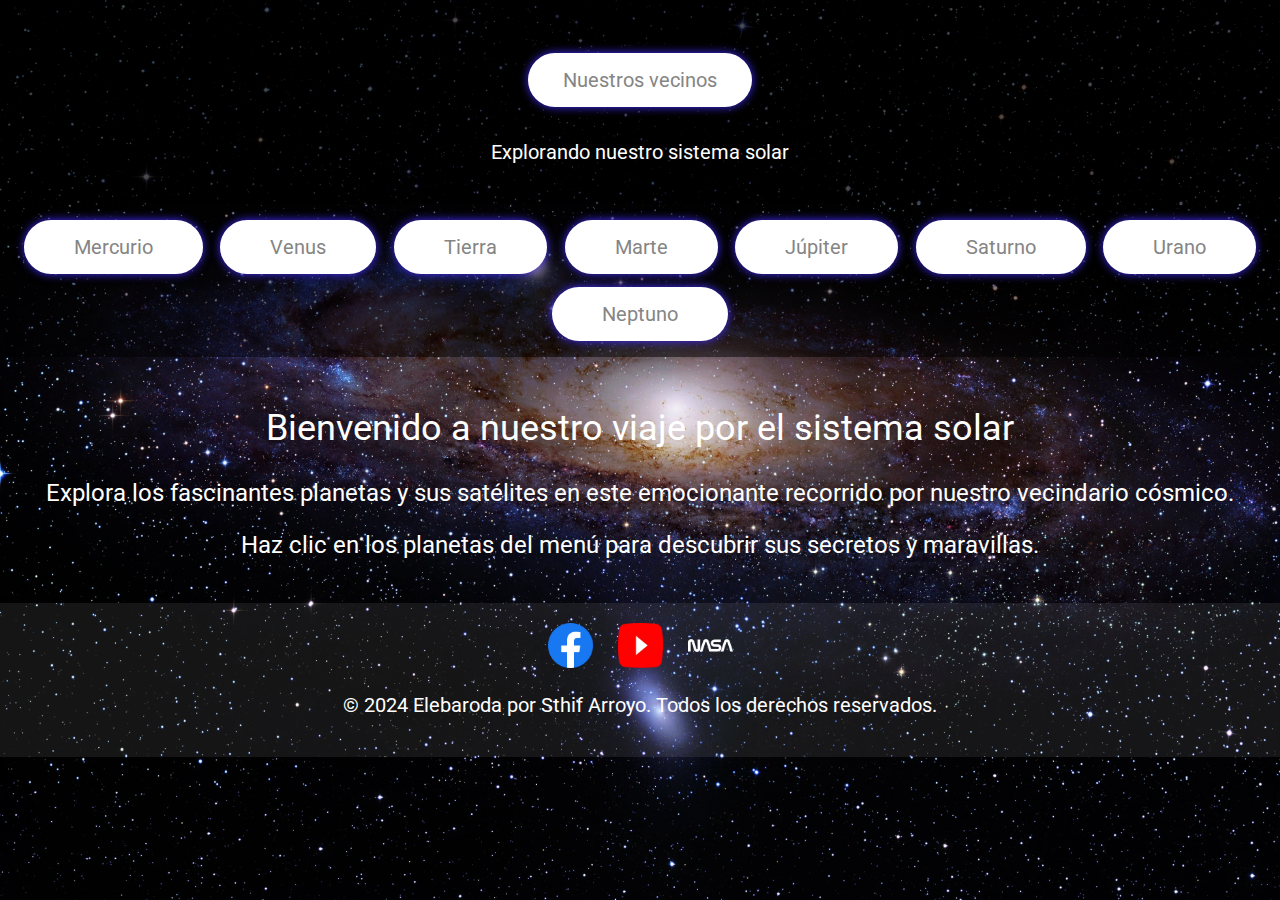
<file: index.html>
<!DOCTYPE html>
<html lang="es">
<head>
    <meta charset="UTF-8">
    <meta name="viewport" content="width=device-width, initial-scale=1.0">
    <title>Nuestros vecinos</title>
    <link rel="stylesheet" href="css/style.css">
    <link rel="preconnect" href="https://fonts.googleapis.com">
    <link rel="preconnect" href="https://fonts.gstatic.com" crossorigin>
    <link href="https://fonts.googleapis.com/css2?family=Jersey+10&family=Roboto:ital,wght@0,100;0,300;0,400;0,500;0,700;0,900;1,100;1,300;1,400;1,500;1,700;1,900&display=swap" rel="stylesheet">
</head>
<body style="background-image: url(assets/Images/galaxy.webp);">
    <header>
        <h1>
            <button>
                <div class="titulo">
                Nuestros vecinos
                </div>
                <div class="star-1">
                    <svg
                        xmlns:xlink="http://www.w3.org/1999/xlink"
                        viewBox="0 0 784.11 815.53"
                        style="shape-rendering:geometricPrecision; text-rendering:geometricPrecision; image-rendering:optimizeQuality; fill-rule:evenodd; clip-rule:evenodd"
                        version="1.1"
                        xml:space="preserve"
                        xmlns="http://www.w3.org/2000/svg"
                        >
                        <defs></defs>
                        <g id="Layer_x0020_1">
                            <metadata id="CorelCorpID_0Corel-Layer"></metadata>
                            <path
                                d="M392.05 0c-20.9,210.08 -184.06,378.41 -392.05,407.78 207.96,29.37 371.12,197.68 392.05,407.74 20.93,-210.06 184.09,-378.37 392.05,-407.74 -207.98,-29.38 -371.16,-197.69 -392.06,-407.78z"
                                class="fil0"
                            ></path>
                        </g>
                    </svg>
                </div>
                <div class="star-2">
                    <svg
                        xmlns:xlink="http://www.w3.org/1999/xlink"
                        viewBox="0 0 784.11 815.53"
                        style="shape-rendering:geometricPrecision; text-rendering:geometricPrecision; image-rendering:optimizeQuality; fill-rule:evenodd; clip-rule:evenodd"
                        version="1.1"
                        xml:space="preserve"
                        xmlns="http://www.w3.org/2000/svg"
                        >
                        <defs></defs>
                        <g id="Layer_x0020_1">
                            <metadata id="CorelCorpID_0Corel-Layer"></metadata>
                            <path
                                d="M392.05 0c-20.9,210.08 -184.06,378.41 -392.05,407.78 207.96,29.37 371.12,197.68 392.05,407.74 20.93,-210.06 184.09,-378.37 392.05,-407.74 -207.98,-29.38 -371.16,-197.69 -392.06,-407.78z"
                                class="fil0"
                            ></path>
                        </g>
                    </svg>
                </div>
                <div class="star-3">
                <svg
                    xmlns:xlink="http://www.w3.org/1999/xlink"
                    viewBox="0 0 784.11 815.53"
                    style="shape-rendering:geometricPrecision; text-rendering:geometricPrecision; image-rendering:optimizeQuality; fill-rule:evenodd; clip-rule:evenodd"
                    version="1.1"
                    xml:space="preserve"
                    xmlns="http://www.w3.org/2000/svg"
                    >
                    <defs></defs>
                    <g id="Layer_x0020_1">
                        <metadata id="CorelCorpID_0Corel-Layer"></metadata>
                        <path
                            d="M392.05 0c-20.9,210.08 -184.06,378.41 -392.05,407.78 207.96,29.37 371.12,197.68 392.05,407.74 20.93,-210.06 184.09,-378.37 392.05,-407.74 -207.98,-29.38 -371.16,-197.69 -392.06,-407.78z"
                            class="fil0"
                        ></path>
                    </g>
                </svg>
                </div>
                <div class="star-4">
                    <svg
                        xmlns:xlink="http://www.w3.org/1999/xlink"
                        viewBox="0 0 784.11 815.53"
                        style="shape-rendering:geometricPrecision; text-rendering:geometricPrecision; image-rendering:optimizeQuality; fill-rule:evenodd; clip-rule:evenodd"
                        version="1.1"
                        xml:space="preserve"
                        xmlns="http://www.w3.org/2000/svg"
                        >
                        <defs></defs>
                        <g id="Layer_x0020_1">
                            <metadata id="CorelCorpID_0Corel-Layer"></metadata>
                            <path
                                d="M392.05 0c-20.9,210.08 -184.06,378.41 -392.05,407.78 207.96,29.37 371.12,197.68 392.05,407.74 20.93,-210.06 184.09,-378.37 392.05,-407.74 -207.98,-29.38 -371.16,-197.69 -392.06,-407.78z"
                                class="fil0"
                            ></path>
                        </g>
                        </svg>
                    </div>
                <div class="star-5">
                    <svg
                        xmlns:xlink="http://www.w3.org/1999/xlink"
                        viewBox="0 0 784.11 815.53"
                        style="shape-rendering:geometricPrecision; text-rendering:geometricPrecision; image-rendering:optimizeQuality; fill-rule:evenodd; clip-rule:evenodd"
                        version="1.1"
                        xml:space="preserve"
                        xmlns="http://www.w3.org/2000/svg"
                        >
                        <defs></defs>
                        <g id="Layer_x0020_1">
                            <metadata id="CorelCorpID_0Corel-Layer"></metadata>
                            <path
                                d="M392.05 0c-20.9,210.08 -184.06,378.41 -392.05,407.78 207.96,29.37 371.12,197.68 392.05,407.74 20.93,-210.06 184.09,-378.37 392.05,-407.74 -207.98,-29.38 -371.16,-197.69 -392.06,-407.78z"
                                class="fil0"
                            ></path>
                        </g>
                    </svg>
                </div>
                <div class="star-6">
                    <svg
                        xmlns:xlink="http://www.w3.org/1999/xlink"
                        viewBox="0 0 784.11 815.53"
                        style="shape-rendering:geometricPrecision; text-rendering:geometricPrecision; image-rendering:optimizeQuality; fill-rule:evenodd; clip-rule:evenodd"
                        version="1.1"
                        xml:space="preserve"
                        xmlns="http://www.w3.org/2000/svg"
                        >
                        <defs></defs>
                        <g id="Layer_x0020_1">
                            <metadata id="CorelCorpID_0Corel-Layer"></metadata>
                            <path
                                d="M392.05 0c-20.9,210.08 -184.06,378.41 -392.05,407.78 207.96,29.37 371.12,197.68 392.05,407.74 20.93,-210.06 184.09,-378.37 392.05,-407.74 -207.98,-29.38 -371.16,-197.69 -392.06,-407.78z"
                                class="fil0"
                            ></path>
                        </g>
                    </svg>
                </div>
            </button>
        </h1>
        <p>Explorando nuestro sistema solar</p>
    </header>
    <nav>
        <button>
            <a href="public/mercurio.html">Mercurio</a>
            <div class="star-1">
                <svg
                    xmlns:xlink="http://www.w3.org/1999/xlink"
                    viewBox="0 0 784.11 815.53"
                    style="shape-rendering:geometricPrecision; text-rendering:geometricPrecision; image-rendering:optimizeQuality; fill-rule:evenodd; clip-rule:evenodd"
                    version="1.1"
                    xml:space="preserve"
                    xmlns="http://www.w3.org/2000/svg"
                    >
                    <defs></defs>
                    <g id="Layer_x0020_1">
                        <metadata id="CorelCorpID_0Corel-Layer"></metadata>
                        <path
                            d="M392.05 0c-20.9,210.08 -184.06,378.41 -392.05,407.78 207.96,29.37 371.12,197.68 392.05,407.74 20.93,-210.06 184.09,-378.37 392.05,-407.74 -207.98,-29.38 -371.16,-197.69 -392.06,-407.78z"
                            class="fil0"
                        ></path>
                    </g>
                </svg>
            </div>
            <div class="star-2">
                <svg
                    xmlns:xlink="http://www.w3.org/1999/xlink"
                    viewBox="0 0 784.11 815.53"
                    style="shape-rendering:geometricPrecision; text-rendering:geometricPrecision; image-rendering:optimizeQuality; fill-rule:evenodd; clip-rule:evenodd"
                    version="1.1"
                    xml:space="preserve"
                    xmlns="http://www.w3.org/2000/svg"
                    >
                    <defs></defs>
                    <g id="Layer_x0020_1">
                        <metadata id="CorelCorpID_0Corel-Layer"></metadata>
                        <path
                            d="M392.05 0c-20.9,210.08 -184.06,378.41 -392.05,407.78 207.96,29.37 371.12,197.68 392.05,407.74 20.93,-210.06 184.09,-378.37 392.05,-407.74 -207.98,-29.38 -371.16,-197.69 -392.06,-407.78z"
                            class="fil0"
                        ></path>
                    </g>
                </svg>
            </div>
            <div class="star-3">
            <svg
                xmlns:xlink="http://www.w3.org/1999/xlink"
                viewBox="0 0 784.11 815.53"
                style="shape-rendering:geometricPrecision; text-rendering:geometricPrecision; image-rendering:optimizeQuality; fill-rule:evenodd; clip-rule:evenodd"
                version="1.1"
                xml:space="preserve"
                xmlns="http://www.w3.org/2000/svg"
                >
                <defs></defs>
                <g id="Layer_x0020_1">
                    <metadata id="CorelCorpID_0Corel-Layer"></metadata>
                    <path
                        d="M392.05 0c-20.9,210.08 -184.06,378.41 -392.05,407.78 207.96,29.37 371.12,197.68 392.05,407.74 20.93,-210.06 184.09,-378.37 392.05,-407.74 -207.98,-29.38 -371.16,-197.69 -392.06,-407.78z"
                        class="fil0"
                    ></path>
                </g>
            </svg>
            </div>
            <div class="star-4">
                <svg
                    xmlns:xlink="http://www.w3.org/1999/xlink"
                    viewBox="0 0 784.11 815.53"
                    style="shape-rendering:geometricPrecision; text-rendering:geometricPrecision; image-rendering:optimizeQuality; fill-rule:evenodd; clip-rule:evenodd"
                    version="1.1"
                    xml:space="preserve"
                    xmlns="http://www.w3.org/2000/svg"
                    >
                    <defs></defs>
                    <g id="Layer_x0020_1">
                        <metadata id="CorelCorpID_0Corel-Layer"></metadata>
                        <path
                            d="M392.05 0c-20.9,210.08 -184.06,378.41 -392.05,407.78 207.96,29.37 371.12,197.68 392.05,407.74 20.93,-210.06 184.09,-378.37 392.05,-407.74 -207.98,-29.38 -371.16,-197.69 -392.06,-407.78z"
                            class="fil0"
                        ></path>
                    </g>
                    </svg>
                </div>
            <div class="star-5">
                <svg
                    xmlns:xlink="http://www.w3.org/1999/xlink"
                    viewBox="0 0 784.11 815.53"
                    style="shape-rendering:geometricPrecision; text-rendering:geometricPrecision; image-rendering:optimizeQuality; fill-rule:evenodd; clip-rule:evenodd"
                    version="1.1"
                    xml:space="preserve"
                    xmlns="http://www.w3.org/2000/svg"
                    >
                    <defs></defs>
                    <g id="Layer_x0020_1">
                        <metadata id="CorelCorpID_0Corel-Layer"></metadata>
                        <path
                            d="M392.05 0c-20.9,210.08 -184.06,378.41 -392.05,407.78 207.96,29.37 371.12,197.68 392.05,407.74 20.93,-210.06 184.09,-378.37 392.05,-407.74 -207.98,-29.38 -371.16,-197.69 -392.06,-407.78z"
                            class="fil0"
                        ></path>
                    </g>
                </svg>
            </div>
            <div class="star-6">
                <svg
                    xmlns:xlink="http://www.w3.org/1999/xlink"
                    viewBox="0 0 784.11 815.53"
                    style="shape-rendering:geometricPrecision; text-rendering:geometricPrecision; image-rendering:optimizeQuality; fill-rule:evenodd; clip-rule:evenodd"
                    version="1.1"
                    xml:space="preserve"
                    xmlns="http://www.w3.org/2000/svg"
                    >
                    <defs></defs>
                    <g id="Layer_x0020_1">
                        <metadata id="CorelCorpID_0Corel-Layer"></metadata>
                        <path
                            d="M392.05 0c-20.9,210.08 -184.06,378.41 -392.05,407.78 207.96,29.37 371.12,197.68 392.05,407.74 20.93,-210.06 184.09,-378.37 392.05,-407.74 -207.98,-29.38 -371.16,-197.69 -392.06,-407.78z"
                            class="fil0"
                        ></path>
                    </g>
                </svg>
            </div>
        </button>
        <button>
            <a href="public/venus.html">Venus</a>
            <div class="star-1">
                <svg
                    xmlns:xlink="http://www.w3.org/1999/xlink"
                    viewBox="0 0 784.11 815.53"
                    style="shape-rendering:geometricPrecision; text-rendering:geometricPrecision; image-rendering:optimizeQuality; fill-rule:evenodd; clip-rule:evenodd"
                    version="1.1"
                    xml:space="preserve"
                    xmlns="http://www.w3.org/2000/svg"
                    >
                    <defs></defs>
                    <g id="Layer_x0020_1">
                        <metadata id="CorelCorpID_0Corel-Layer"></metadata>
                        <path
                            d="M392.05 0c-20.9,210.08 -184.06,378.41 -392.05,407.78 207.96,29.37 371.12,197.68 392.05,407.74 20.93,-210.06 184.09,-378.37 392.05,-407.74 -207.98,-29.38 -371.16,-197.69 -392.06,-407.78z"
                            class="fil0"
                        ></path>
                    </g>
                </svg>
            </div>
            <div class="star-2">
                <svg
                    xmlns:xlink="http://www.w3.org/1999/xlink"
                    viewBox="0 0 784.11 815.53"
                    style="shape-rendering:geometricPrecision; text-rendering:geometricPrecision; image-rendering:optimizeQuality; fill-rule:evenodd; clip-rule:evenodd"
                    version="1.1"
                    xml:space="preserve"
                    xmlns="http://www.w3.org/2000/svg"
                    >
                    <defs></defs>
                    <g id="Layer_x0020_1">
                        <metadata id="CorelCorpID_0Corel-Layer"></metadata>
                        <path
                            d="M392.05 0c-20.9,210.08 -184.06,378.41 -392.05,407.78 207.96,29.37 371.12,197.68 392.05,407.74 20.93,-210.06 184.09,-378.37 392.05,-407.74 -207.98,-29.38 -371.16,-197.69 -392.06,-407.78z"
                            class="fil0"
                        ></path>
                    </g>
                </svg>
            </div>
            <div class="star-3">
            <svg
                xmlns:xlink="http://www.w3.org/1999/xlink"
                viewBox="0 0 784.11 815.53"
                style="shape-rendering:geometricPrecision; text-rendering:geometricPrecision; image-rendering:optimizeQuality; fill-rule:evenodd; clip-rule:evenodd"
                version="1.1"
                xml:space="preserve"
                xmlns="http://www.w3.org/2000/svg"
                >
                <defs></defs>
                <g id="Layer_x0020_1">
                    <metadata id="CorelCorpID_0Corel-Layer"></metadata>
                    <path
                        d="M392.05 0c-20.9,210.08 -184.06,378.41 -392.05,407.78 207.96,29.37 371.12,197.68 392.05,407.74 20.93,-210.06 184.09,-378.37 392.05,-407.74 -207.98,-29.38 -371.16,-197.69 -392.06,-407.78z"
                        class="fil0"
                    ></path>
                </g>
            </svg>
            </div>
            <div class="star-4">
                <svg
                    xmlns:xlink="http://www.w3.org/1999/xlink"
                    viewBox="0 0 784.11 815.53"
                    style="shape-rendering:geometricPrecision; text-rendering:geometricPrecision; image-rendering:optimizeQuality; fill-rule:evenodd; clip-rule:evenodd"
                    version="1.1"
                    xml:space="preserve"
                    xmlns="http://www.w3.org/2000/svg"
                    >
                    <defs></defs>
                    <g id="Layer_x0020_1">
                        <metadata id="CorelCorpID_0Corel-Layer"></metadata>
                        <path
                            d="M392.05 0c-20.9,210.08 -184.06,378.41 -392.05,407.78 207.96,29.37 371.12,197.68 392.05,407.74 20.93,-210.06 184.09,-378.37 392.05,-407.74 -207.98,-29.38 -371.16,-197.69 -392.06,-407.78z"
                            class="fil0"
                        ></path>
                    </g>
                    </svg>
                </div>
            <div class="star-5">
                <svg
                    xmlns:xlink="http://www.w3.org/1999/xlink"
                    viewBox="0 0 784.11 815.53"
                    style="shape-rendering:geometricPrecision; text-rendering:geometricPrecision; image-rendering:optimizeQuality; fill-rule:evenodd; clip-rule:evenodd"
                    version="1.1"
                    xml:space="preserve"
                    xmlns="http://www.w3.org/2000/svg"
                    >
                    <defs></defs>
                    <g id="Layer_x0020_1">
                        <metadata id="CorelCorpID_0Corel-Layer"></metadata>
                        <path
                            d="M392.05 0c-20.9,210.08 -184.06,378.41 -392.05,407.78 207.96,29.37 371.12,197.68 392.05,407.74 20.93,-210.06 184.09,-378.37 392.05,-407.74 -207.98,-29.38 -371.16,-197.69 -392.06,-407.78z"
                            class="fil0"
                        ></path>
                    </g>
                </svg>
            </div>
            <div class="star-6">
                <svg
                    xmlns:xlink="http://www.w3.org/1999/xlink"
                    viewBox="0 0 784.11 815.53"
                    style="shape-rendering:geometricPrecision; text-rendering:geometricPrecision; image-rendering:optimizeQuality; fill-rule:evenodd; clip-rule:evenodd"
                    version="1.1"
                    xml:space="preserve"
                    xmlns="http://www.w3.org/2000/svg"
                    >
                    <defs></defs>
                    <g id="Layer_x0020_1">
                        <metadata id="CorelCorpID_0Corel-Layer"></metadata>
                        <path
                            d="M392.05 0c-20.9,210.08 -184.06,378.41 -392.05,407.78 207.96,29.37 371.12,197.68 392.05,407.74 20.93,-210.06 184.09,-378.37 392.05,-407.74 -207.98,-29.38 -371.16,-197.69 -392.06,-407.78z"
                            class="fil0"
                        ></path>
                    </g>
                </svg>
            </div>
        </button>
        <button>
            <a href="public/tierra.html">Tierra</a>
            <div class="star-1">
                <svg
                    xmlns:xlink="http://www.w3.org/1999/xlink"
                    viewBox="0 0 784.11 815.53"
                    style="shape-rendering:geometricPrecision; text-rendering:geometricPrecision; image-rendering:optimizeQuality; fill-rule:evenodd; clip-rule:evenodd"
                    version="1.1"
                    xml:space="preserve"
                    xmlns="http://www.w3.org/2000/svg"
                    >
                    <defs></defs>
                    <g id="Layer_x0020_1">
                        <metadata id="CorelCorpID_0Corel-Layer"></metadata>
                        <path
                            d="M392.05 0c-20.9,210.08 -184.06,378.41 -392.05,407.78 207.96,29.37 371.12,197.68 392.05,407.74 20.93,-210.06 184.09,-378.37 392.05,-407.74 -207.98,-29.38 -371.16,-197.69 -392.06,-407.78z"
                            class="fil0"
                        ></path>
                    </g>
                </svg>
            </div>
            <div class="star-2">
                <svg
                    xmlns:xlink="http://www.w3.org/1999/xlink"
                    viewBox="0 0 784.11 815.53"
                    style="shape-rendering:geometricPrecision; text-rendering:geometricPrecision; image-rendering:optimizeQuality; fill-rule:evenodd; clip-rule:evenodd"
                    version="1.1"
                    xml:space="preserve"
                    xmlns="http://www.w3.org/2000/svg"
                    >
                    <defs></defs>
                    <g id="Layer_x0020_1">
                        <metadata id="CorelCorpID_0Corel-Layer"></metadata>
                        <path
                            d="M392.05 0c-20.9,210.08 -184.06,378.41 -392.05,407.78 207.96,29.37 371.12,197.68 392.05,407.74 20.93,-210.06 184.09,-378.37 392.05,-407.74 -207.98,-29.38 -371.16,-197.69 -392.06,-407.78z"
                            class="fil0"
                        ></path>
                    </g>
                </svg>
            </div>
            <div class="star-3">
            <svg
                xmlns:xlink="http://www.w3.org/1999/xlink"
                viewBox="0 0 784.11 815.53"
                style="shape-rendering:geometricPrecision; text-rendering:geometricPrecision; image-rendering:optimizeQuality; fill-rule:evenodd; clip-rule:evenodd"
                version="1.1"
                xml:space="preserve"
                xmlns="http://www.w3.org/2000/svg"
                >
                <defs></defs>
                <g id="Layer_x0020_1">
                    <metadata id="CorelCorpID_0Corel-Layer"></metadata>
                    <path
                        d="M392.05 0c-20.9,210.08 -184.06,378.41 -392.05,407.78 207.96,29.37 371.12,197.68 392.05,407.74 20.93,-210.06 184.09,-378.37 392.05,-407.74 -207.98,-29.38 -371.16,-197.69 -392.06,-407.78z"
                        class="fil0"
                    ></path>
                </g>
            </svg>
            </div>
            <div class="star-4">
                <svg
                    xmlns:xlink="http://www.w3.org/1999/xlink"
                    viewBox="0 0 784.11 815.53"
                    style="shape-rendering:geometricPrecision; text-rendering:geometricPrecision; image-rendering:optimizeQuality; fill-rule:evenodd; clip-rule:evenodd"
                    version="1.1"
                    xml:space="preserve"
                    xmlns="http://www.w3.org/2000/svg"
                    >
                    <defs></defs>
                    <g id="Layer_x0020_1">
                        <metadata id="CorelCorpID_0Corel-Layer"></metadata>
                        <path
                            d="M392.05 0c-20.9,210.08 -184.06,378.41 -392.05,407.78 207.96,29.37 371.12,197.68 392.05,407.74 20.93,-210.06 184.09,-378.37 392.05,-407.74 -207.98,-29.38 -371.16,-197.69 -392.06,-407.78z"
                            class="fil0"
                        ></path>
                    </g>
                    </svg>
                </div>
            <div class="star-5">
                <svg
                    xmlns:xlink="http://www.w3.org/1999/xlink"
                    viewBox="0 0 784.11 815.53"
                    style="shape-rendering:geometricPrecision; text-rendering:geometricPrecision; image-rendering:optimizeQuality; fill-rule:evenodd; clip-rule:evenodd"
                    version="1.1"
                    xml:space="preserve"
                    xmlns="http://www.w3.org/2000/svg"
                    >
                    <defs></defs>
                    <g id="Layer_x0020_1">
                        <metadata id="CorelCorpID_0Corel-Layer"></metadata>
                        <path
                            d="M392.05 0c-20.9,210.08 -184.06,378.41 -392.05,407.78 207.96,29.37 371.12,197.68 392.05,407.74 20.93,-210.06 184.09,-378.37 392.05,-407.74 -207.98,-29.38 -371.16,-197.69 -392.06,-407.78z"
                            class="fil0"
                        ></path>
                    </g>
                </svg>
            </div>
            <div class="star-6">
                <svg
                    xmlns:xlink="http://www.w3.org/1999/xlink"
                    viewBox="0 0 784.11 815.53"
                    style="shape-rendering:geometricPrecision; text-rendering:geometricPrecision; image-rendering:optimizeQuality; fill-rule:evenodd; clip-rule:evenodd"
                    version="1.1"
                    xml:space="preserve"
                    xmlns="http://www.w3.org/2000/svg"
                    >
                    <defs></defs>
                    <g id="Layer_x0020_1">
                        <metadata id="CorelCorpID_0Corel-Layer"></metadata>
                        <path
                            d="M392.05 0c-20.9,210.08 -184.06,378.41 -392.05,407.78 207.96,29.37 371.12,197.68 392.05,407.74 20.93,-210.06 184.09,-378.37 392.05,-407.74 -207.98,-29.38 -371.16,-197.69 -392.06,-407.78z"
                            class="fil0"
                        ></path>
                    </g>
                </svg>
            </div>
        </button>
        <button>
            <a href="public/marte.html">Marte</a>
            <div class="star-1">
                <svg
                    xmlns:xlink="http://www.w3.org/1999/xlink"
                    viewBox="0 0 784.11 815.53"
                    style="shape-rendering:geometricPrecision; text-rendering:geometricPrecision; image-rendering:optimizeQuality; fill-rule:evenodd; clip-rule:evenodd"
                    version="1.1"
                    xml:space="preserve"
                    xmlns="http://www.w3.org/2000/svg"
                    >
                    <defs></defs>
                    <g id="Layer_x0020_1">
                        <metadata id="CorelCorpID_0Corel-Layer"></metadata>
                        <path
                            d="M392.05 0c-20.9,210.08 -184.06,378.41 -392.05,407.78 207.96,29.37 371.12,197.68 392.05,407.74 20.93,-210.06 184.09,-378.37 392.05,-407.74 -207.98,-29.38 -371.16,-197.69 -392.06,-407.78z"
                            class="fil0"
                        ></path>
                    </g>
                </svg>
            </div>
            <div class="star-2">
                <svg
                    xmlns:xlink="http://www.w3.org/1999/xlink"
                    viewBox="0 0 784.11 815.53"
                    style="shape-rendering:geometricPrecision; text-rendering:geometricPrecision; image-rendering:optimizeQuality; fill-rule:evenodd; clip-rule:evenodd"
                    version="1.1"
                    xml:space="preserve"
                    xmlns="http://www.w3.org/2000/svg"
                    >
                    <defs></defs>
                    <g id="Layer_x0020_1">
                        <metadata id="CorelCorpID_0Corel-Layer"></metadata>
                        <path
                            d="M392.05 0c-20.9,210.08 -184.06,378.41 -392.05,407.78 207.96,29.37 371.12,197.68 392.05,407.74 20.93,-210.06 184.09,-378.37 392.05,-407.74 -207.98,-29.38 -371.16,-197.69 -392.06,-407.78z"
                            class="fil0"
                        ></path>
                    </g>
                </svg>
            </div>
            <div class="star-3">
            <svg
                xmlns:xlink="http://www.w3.org/1999/xlink"
                viewBox="0 0 784.11 815.53"
                style="shape-rendering:geometricPrecision; text-rendering:geometricPrecision; image-rendering:optimizeQuality; fill-rule:evenodd; clip-rule:evenodd"
                version="1.1"
                xml:space="preserve"
                xmlns="http://www.w3.org/2000/svg"
                >
                <defs></defs>
                <g id="Layer_x0020_1">
                    <metadata id="CorelCorpID_0Corel-Layer"></metadata>
                    <path
                        d="M392.05 0c-20.9,210.08 -184.06,378.41 -392.05,407.78 207.96,29.37 371.12,197.68 392.05,407.74 20.93,-210.06 184.09,-378.37 392.05,-407.74 -207.98,-29.38 -371.16,-197.69 -392.06,-407.78z"
                        class="fil0"
                    ></path>
                </g>
            </svg>
            </div>
            <div class="star-4">
                <svg
                    xmlns:xlink="http://www.w3.org/1999/xlink"
                    viewBox="0 0 784.11 815.53"
                    style="shape-rendering:geometricPrecision; text-rendering:geometricPrecision; image-rendering:optimizeQuality; fill-rule:evenodd; clip-rule:evenodd"
                    version="1.1"
                    xml:space="preserve"
                    xmlns="http://www.w3.org/2000/svg"
                    >
                    <defs></defs>
                    <g id="Layer_x0020_1">
                        <metadata id="CorelCorpID_0Corel-Layer"></metadata>
                        <path
                            d="M392.05 0c-20.9,210.08 -184.06,378.41 -392.05,407.78 207.96,29.37 371.12,197.68 392.05,407.74 20.93,-210.06 184.09,-378.37 392.05,-407.74 -207.98,-29.38 -371.16,-197.69 -392.06,-407.78z"
                            class="fil0"
                        ></path>
                    </g>
                    </svg>
                </div>
            <div class="star-5">
                <svg
                    xmlns:xlink="http://www.w3.org/1999/xlink"
                    viewBox="0 0 784.11 815.53"
                    style="shape-rendering:geometricPrecision; text-rendering:geometricPrecision; image-rendering:optimizeQuality; fill-rule:evenodd; clip-rule:evenodd"
                    version="1.1"
                    xml:space="preserve"
                    xmlns="http://www.w3.org/2000/svg"
                    >
                    <defs></defs>
                    <g id="Layer_x0020_1">
                        <metadata id="CorelCorpID_0Corel-Layer"></metadata>
                        <path
                            d="M392.05 0c-20.9,210.08 -184.06,378.41 -392.05,407.78 207.96,29.37 371.12,197.68 392.05,407.74 20.93,-210.06 184.09,-378.37 392.05,-407.74 -207.98,-29.38 -371.16,-197.69 -392.06,-407.78z"
                            class="fil0"
                        ></path>
                    </g>
                </svg>
            </div>
            <div class="star-6">
                <svg
                    xmlns:xlink="http://www.w3.org/1999/xlink"
                    viewBox="0 0 784.11 815.53"
                    style="shape-rendering:geometricPrecision; text-rendering:geometricPrecision; image-rendering:optimizeQuality; fill-rule:evenodd; clip-rule:evenodd"
                    version="1.1"
                    xml:space="preserve"
                    xmlns="http://www.w3.org/2000/svg"
                    >
                    <defs></defs>
                    <g id="Layer_x0020_1">
                        <metadata id="CorelCorpID_0Corel-Layer"></metadata>
                        <path
                            d="M392.05 0c-20.9,210.08 -184.06,378.41 -392.05,407.78 207.96,29.37 371.12,197.68 392.05,407.74 20.93,-210.06 184.09,-378.37 392.05,-407.74 -207.98,-29.38 -371.16,-197.69 -392.06,-407.78z"
                            class="fil0"
                        ></path>
                    </g>
                </svg>
            </div>
        </button>
        <button>
            <a href="public/jupiter.html">Júpiter</a>
            <div class="star-1">
                <svg
                    xmlns:xlink="http://www.w3.org/1999/xlink"
                    viewBox="0 0 784.11 815.53"
                    style="shape-rendering:geometricPrecision; text-rendering:geometricPrecision; image-rendering:optimizeQuality; fill-rule:evenodd; clip-rule:evenodd"
                    version="1.1"
                    xml:space="preserve"
                    xmlns="http://www.w3.org/2000/svg"
                    >
                    <defs></defs>
                    <g id="Layer_x0020_1">
                        <metadata id="CorelCorpID_0Corel-Layer"></metadata>
                        <path
                            d="M392.05 0c-20.9,210.08 -184.06,378.41 -392.05,407.78 207.96,29.37 371.12,197.68 392.05,407.74 20.93,-210.06 184.09,-378.37 392.05,-407.74 -207.98,-29.38 -371.16,-197.69 -392.06,-407.78z"
                            class="fil0"
                        ></path>
                    </g>
                </svg>
            </div>
            <div class="star-2">
                <svg
                    xmlns:xlink="http://www.w3.org/1999/xlink"
                    viewBox="0 0 784.11 815.53"
                    style="shape-rendering:geometricPrecision; text-rendering:geometricPrecision; image-rendering:optimizeQuality; fill-rule:evenodd; clip-rule:evenodd"
                    version="1.1"
                    xml:space="preserve"
                    xmlns="http://www.w3.org/2000/svg"
                    >
                    <defs></defs>
                    <g id="Layer_x0020_1">
                        <metadata id="CorelCorpID_0Corel-Layer"></metadata>
                        <path
                            d="M392.05 0c-20.9,210.08 -184.06,378.41 -392.05,407.78 207.96,29.37 371.12,197.68 392.05,407.74 20.93,-210.06 184.09,-378.37 392.05,-407.74 -207.98,-29.38 -371.16,-197.69 -392.06,-407.78z"
                            class="fil0"
                        ></path>
                    </g>
                </svg>
            </div>
            <div class="star-3">
            <svg
                xmlns:xlink="http://www.w3.org/1999/xlink"
                viewBox="0 0 784.11 815.53"
                style="shape-rendering:geometricPrecision; text-rendering:geometricPrecision; image-rendering:optimizeQuality; fill-rule:evenodd; clip-rule:evenodd"
                version="1.1"
                xml:space="preserve"
                xmlns="http://www.w3.org/2000/svg"
                >
                <defs></defs>
                <g id="Layer_x0020_1">
                    <metadata id="CorelCorpID_0Corel-Layer"></metadata>
                    <path
                        d="M392.05 0c-20.9,210.08 -184.06,378.41 -392.05,407.78 207.96,29.37 371.12,197.68 392.05,407.74 20.93,-210.06 184.09,-378.37 392.05,-407.74 -207.98,-29.38 -371.16,-197.69 -392.06,-407.78z"
                        class="fil0"
                    ></path>
                </g>
            </svg>
            </div>
            <div class="star-4">
                <svg
                    xmlns:xlink="http://www.w3.org/1999/xlink"
                    viewBox="0 0 784.11 815.53"
                    style="shape-rendering:geometricPrecision; text-rendering:geometricPrecision; image-rendering:optimizeQuality; fill-rule:evenodd; clip-rule:evenodd"
                    version="1.1"
                    xml:space="preserve"
                    xmlns="http://www.w3.org/2000/svg"
                    >
                    <defs></defs>
                    <g id="Layer_x0020_1">
                        <metadata id="CorelCorpID_0Corel-Layer"></metadata>
                        <path
                            d="M392.05 0c-20.9,210.08 -184.06,378.41 -392.05,407.78 207.96,29.37 371.12,197.68 392.05,407.74 20.93,-210.06 184.09,-378.37 392.05,-407.74 -207.98,-29.38 -371.16,-197.69 -392.06,-407.78z"
                            class="fil0"
                        ></path>
                    </g>
                    </svg>
                </div>
            <div class="star-5">
                <svg
                    xmlns:xlink="http://www.w3.org/1999/xlink"
                    viewBox="0 0 784.11 815.53"
                    style="shape-rendering:geometricPrecision; text-rendering:geometricPrecision; image-rendering:optimizeQuality; fill-rule:evenodd; clip-rule:evenodd"
                    version="1.1"
                    xml:space="preserve"
                    xmlns="http://www.w3.org/2000/svg"
                    >
                    <defs></defs>
                    <g id="Layer_x0020_1">
                        <metadata id="CorelCorpID_0Corel-Layer"></metadata>
                        <path
                            d="M392.05 0c-20.9,210.08 -184.06,378.41 -392.05,407.78 207.96,29.37 371.12,197.68 392.05,407.74 20.93,-210.06 184.09,-378.37 392.05,-407.74 -207.98,-29.38 -371.16,-197.69 -392.06,-407.78z"
                            class="fil0"
                        ></path>
                    </g>
                </svg>
            </div>
            <div class="star-6">
                <svg
                    xmlns:xlink="http://www.w3.org/1999/xlink"
                    viewBox="0 0 784.11 815.53"
                    style="shape-rendering:geometricPrecision; text-rendering:geometricPrecision; image-rendering:optimizeQuality; fill-rule:evenodd; clip-rule:evenodd"
                    version="1.1"
                    xml:space="preserve"
                    xmlns="http://www.w3.org/2000/svg"
                    >
                    <defs></defs>
                    <g id="Layer_x0020_1">
                        <metadata id="CorelCorpID_0Corel-Layer"></metadata>
                        <path
                            d="M392.05 0c-20.9,210.08 -184.06,378.41 -392.05,407.78 207.96,29.37 371.12,197.68 392.05,407.74 20.93,-210.06 184.09,-378.37 392.05,-407.74 -207.98,-29.38 -371.16,-197.69 -392.06,-407.78z"
                            class="fil0"
                        ></path>
                    </g>
                </svg>
            </div>
        </button>
        <button>
            <a href="public/saturno.html">Saturno</a>
            <div class="star-1">
                <svg
                    xmlns:xlink="http://www.w3.org/1999/xlink"
                    viewBox="0 0 784.11 815.53"
                    style="shape-rendering:geometricPrecision; text-rendering:geometricPrecision; image-rendering:optimizeQuality; fill-rule:evenodd; clip-rule:evenodd"
                    version="1.1"
                    xml:space="preserve"
                    xmlns="http://www.w3.org/2000/svg"
                    >
                    <defs></defs>
                    <g id="Layer_x0020_1">
                        <metadata id="CorelCorpID_0Corel-Layer"></metadata>
                        <path
                            d="M392.05 0c-20.9,210.08 -184.06,378.41 -392.05,407.78 207.96,29.37 371.12,197.68 392.05,407.74 20.93,-210.06 184.09,-378.37 392.05,-407.74 -207.98,-29.38 -371.16,-197.69 -392.06,-407.78z"
                            class="fil0"
                        ></path>
                    </g>
                </svg>
            </div>
            <div class="star-2">
                <svg
                    xmlns:xlink="http://www.w3.org/1999/xlink"
                    viewBox="0 0 784.11 815.53"
                    style="shape-rendering:geometricPrecision; text-rendering:geometricPrecision; image-rendering:optimizeQuality; fill-rule:evenodd; clip-rule:evenodd"
                    version="1.1"
                    xml:space="preserve"
                    xmlns="http://www.w3.org/2000/svg"
                    >
                    <defs></defs>
                    <g id="Layer_x0020_1">
                        <metadata id="CorelCorpID_0Corel-Layer"></metadata>
                        <path
                            d="M392.05 0c-20.9,210.08 -184.06,378.41 -392.05,407.78 207.96,29.37 371.12,197.68 392.05,407.74 20.93,-210.06 184.09,-378.37 392.05,-407.74 -207.98,-29.38 -371.16,-197.69 -392.06,-407.78z"
                            class="fil0"
                        ></path>
                    </g>
                </svg>
            </div>
            <div class="star-3">
            <svg
                xmlns:xlink="http://www.w3.org/1999/xlink"
                viewBox="0 0 784.11 815.53"
                style="shape-rendering:geometricPrecision; text-rendering:geometricPrecision; image-rendering:optimizeQuality; fill-rule:evenodd; clip-rule:evenodd"
                version="1.1"
                xml:space="preserve"
                xmlns="http://www.w3.org/2000/svg"
                >
                <defs></defs>
                <g id="Layer_x0020_1">
                    <metadata id="CorelCorpID_0Corel-Layer"></metadata>
                    <path
                        d="M392.05 0c-20.9,210.08 -184.06,378.41 -392.05,407.78 207.96,29.37 371.12,197.68 392.05,407.74 20.93,-210.06 184.09,-378.37 392.05,-407.74 -207.98,-29.38 -371.16,-197.69 -392.06,-407.78z"
                        class="fil0"
                    ></path>
                </g>
            </svg>
            </div>
            <div class="star-4">
                <svg
                    xmlns:xlink="http://www.w3.org/1999/xlink"
                    viewBox="0 0 784.11 815.53"
                    style="shape-rendering:geometricPrecision; text-rendering:geometricPrecision; image-rendering:optimizeQuality; fill-rule:evenodd; clip-rule:evenodd"
                    version="1.1"
                    xml:space="preserve"
                    xmlns="http://www.w3.org/2000/svg"
                    >
                    <defs></defs>
                    <g id="Layer_x0020_1">
                        <metadata id="CorelCorpID_0Corel-Layer"></metadata>
                        <path
                            d="M392.05 0c-20.9,210.08 -184.06,378.41 -392.05,407.78 207.96,29.37 371.12,197.68 392.05,407.74 20.93,-210.06 184.09,-378.37 392.05,-407.74 -207.98,-29.38 -371.16,-197.69 -392.06,-407.78z"
                            class="fil0"
                        ></path>
                    </g>
                    </svg>
                </div>
            <div class="star-5">
                <svg
                    xmlns:xlink="http://www.w3.org/1999/xlink"
                    viewBox="0 0 784.11 815.53"
                    style="shape-rendering:geometricPrecision; text-rendering:geometricPrecision; image-rendering:optimizeQuality; fill-rule:evenodd; clip-rule:evenodd"
                    version="1.1"
                    xml:space="preserve"
                    xmlns="http://www.w3.org/2000/svg"
                    >
                    <defs></defs>
                    <g id="Layer_x0020_1">
                        <metadata id="CorelCorpID_0Corel-Layer"></metadata>
                        <path
                            d="M392.05 0c-20.9,210.08 -184.06,378.41 -392.05,407.78 207.96,29.37 371.12,197.68 392.05,407.74 20.93,-210.06 184.09,-378.37 392.05,-407.74 -207.98,-29.38 -371.16,-197.69 -392.06,-407.78z"
                            class="fil0"
                        ></path>
                    </g>
                </svg>
            </div>
            <div class="star-6">
                <svg
                    xmlns:xlink="http://www.w3.org/1999/xlink"
                    viewBox="0 0 784.11 815.53"
                    style="shape-rendering:geometricPrecision; text-rendering:geometricPrecision; image-rendering:optimizeQuality; fill-rule:evenodd; clip-rule:evenodd"
                    version="1.1"
                    xml:space="preserve"
                    xmlns="http://www.w3.org/2000/svg"
                    >
                    <defs></defs>
                    <g id="Layer_x0020_1">
                        <metadata id="CorelCorpID_0Corel-Layer"></metadata>
                        <path
                            d="M392.05 0c-20.9,210.08 -184.06,378.41 -392.05,407.78 207.96,29.37 371.12,197.68 392.05,407.74 20.93,-210.06 184.09,-378.37 392.05,-407.74 -207.98,-29.38 -371.16,-197.69 -392.06,-407.78z"
                            class="fil0"
                        ></path>
                    </g>
                </svg>
            </div>
        </button>
        <button>
            <a href="public/urano.html">Urano</a>
            <div class="star-1">
                <svg
                    xmlns:xlink="http://www.w3.org/1999/xlink"
                    viewBox="0 0 784.11 815.53"
                    style="shape-rendering:geometricPrecision; text-rendering:geometricPrecision; image-rendering:optimizeQuality; fill-rule:evenodd; clip-rule:evenodd"
                    version="1.1"
                    xml:space="preserve"
                    xmlns="http://www.w3.org/2000/svg"
                    >
                    <defs></defs>
                    <g id="Layer_x0020_1">
                        <metadata id="CorelCorpID_0Corel-Layer"></metadata>
                        <path
                            d="M392.05 0c-20.9,210.08 -184.06,378.41 -392.05,407.78 207.96,29.37 371.12,197.68 392.05,407.74 20.93,-210.06 184.09,-378.37 392.05,-407.74 -207.98,-29.38 -371.16,-197.69 -392.06,-407.78z"
                            class="fil0"
                        ></path>
                    </g>
                </svg>
            </div>
            <div class="star-2">
                <svg
                    xmlns:xlink="http://www.w3.org/1999/xlink"
                    viewBox="0 0 784.11 815.53"
                    style="shape-rendering:geometricPrecision; text-rendering:geometricPrecision; image-rendering:optimizeQuality; fill-rule:evenodd; clip-rule:evenodd"
                    version="1.1"
                    xml:space="preserve"
                    xmlns="http://www.w3.org/2000/svg"
                    >
                    <defs></defs>
                    <g id="Layer_x0020_1">
                        <metadata id="CorelCorpID_0Corel-Layer"></metadata>
                        <path
                            d="M392.05 0c-20.9,210.08 -184.06,378.41 -392.05,407.78 207.96,29.37 371.12,197.68 392.05,407.74 20.93,-210.06 184.09,-378.37 392.05,-407.74 -207.98,-29.38 -371.16,-197.69 -392.06,-407.78z"
                            class="fil0"
                        ></path>
                    </g>
                </svg>
            </div>
            <div class="star-3">
            <svg
                xmlns:xlink="http://www.w3.org/1999/xlink"
                viewBox="0 0 784.11 815.53"
                style="shape-rendering:geometricPrecision; text-rendering:geometricPrecision; image-rendering:optimizeQuality; fill-rule:evenodd; clip-rule:evenodd"
                version="1.1"
                xml:space="preserve"
                xmlns="http://www.w3.org/2000/svg"
                >
                <defs></defs>
                <g id="Layer_x0020_1">
                    <metadata id="CorelCorpID_0Corel-Layer"></metadata>
                    <path
                        d="M392.05 0c-20.9,210.08 -184.06,378.41 -392.05,407.78 207.96,29.37 371.12,197.68 392.05,407.74 20.93,-210.06 184.09,-378.37 392.05,-407.74 -207.98,-29.38 -371.16,-197.69 -392.06,-407.78z"
                        class="fil0"
                    ></path>
                </g>
            </svg>
            </div>
            <div class="star-4">
                <svg
                    xmlns:xlink="http://www.w3.org/1999/xlink"
                    viewBox="0 0 784.11 815.53"
                    style="shape-rendering:geometricPrecision; text-rendering:geometricPrecision; image-rendering:optimizeQuality; fill-rule:evenodd; clip-rule:evenodd"
                    version="1.1"
                    xml:space="preserve"
                    xmlns="http://www.w3.org/2000/svg"
                    >
                    <defs></defs>
                    <g id="Layer_x0020_1">
                        <metadata id="CorelCorpID_0Corel-Layer"></metadata>
                        <path
                            d="M392.05 0c-20.9,210.08 -184.06,378.41 -392.05,407.78 207.96,29.37 371.12,197.68 392.05,407.74 20.93,-210.06 184.09,-378.37 392.05,-407.74 -207.98,-29.38 -371.16,-197.69 -392.06,-407.78z"
                            class="fil0"
                        ></path>
                    </g>
                    </svg>
                </div>
            <div class="star-5">
                <svg
                    xmlns:xlink="http://www.w3.org/1999/xlink"
                    viewBox="0 0 784.11 815.53"
                    style="shape-rendering:geometricPrecision; text-rendering:geometricPrecision; image-rendering:optimizeQuality; fill-rule:evenodd; clip-rule:evenodd"
                    version="1.1"
                    xml:space="preserve"
                    xmlns="http://www.w3.org/2000/svg"
                    >
                    <defs></defs>
                    <g id="Layer_x0020_1">
                        <metadata id="CorelCorpID_0Corel-Layer"></metadata>
                        <path
                            d="M392.05 0c-20.9,210.08 -184.06,378.41 -392.05,407.78 207.96,29.37 371.12,197.68 392.05,407.74 20.93,-210.06 184.09,-378.37 392.05,-407.74 -207.98,-29.38 -371.16,-197.69 -392.06,-407.78z"
                            class="fil0"
                        ></path>
                    </g>
                </svg>
            </div>
            <div class="star-6">
                <svg
                    xmlns:xlink="http://www.w3.org/1999/xlink"
                    viewBox="0 0 784.11 815.53"
                    style="shape-rendering:geometricPrecision; text-rendering:geometricPrecision; image-rendering:optimizeQuality; fill-rule:evenodd; clip-rule:evenodd"
                    version="1.1"
                    xml:space="preserve"
                    xmlns="http://www.w3.org/2000/svg"
                    >
                    <defs></defs>
                    <g id="Layer_x0020_1">
                        <metadata id="CorelCorpID_0Corel-Layer"></metadata>
                        <path
                            d="M392.05 0c-20.9,210.08 -184.06,378.41 -392.05,407.78 207.96,29.37 371.12,197.68 392.05,407.74 20.93,-210.06 184.09,-378.37 392.05,-407.74 -207.98,-29.38 -371.16,-197.69 -392.06,-407.78z"
                            class="fil0"
                        ></path>
                    </g>
                </svg>
            </div>
        </button>
        <button>
            <a href="public/neptuno.html">Neptuno</a>
            <div class="star-1">
                <svg
                    xmlns:xlink="http://www.w3.org/1999/xlink"
                    viewBox="0 0 784.11 815.53"
                    style="shape-rendering:geometricPrecision; text-rendering:geometricPrecision; image-rendering:optimizeQuality; fill-rule:evenodd; clip-rule:evenodd"
                    version="1.1"
                    xml:space="preserve"
                    xmlns="http://www.w3.org/2000/svg"
                    >
                    <defs></defs>
                    <g id="Layer_x0020_1">
                        <metadata id="CorelCorpID_0Corel-Layer"></metadata>
                        <path
                            d="M392.05 0c-20.9,210.08 -184.06,378.41 -392.05,407.78 207.96,29.37 371.12,197.68 392.05,407.74 20.93,-210.06 184.09,-378.37 392.05,-407.74 -207.98,-29.38 -371.16,-197.69 -392.06,-407.78z"
                            class="fil0"
                        ></path>
                    </g>
                </svg>
            </div>
            <div class="star-2">
                <svg
                    xmlns:xlink="http://www.w3.org/1999/xlink"
                    viewBox="0 0 784.11 815.53"
                    style="shape-rendering:geometricPrecision; text-rendering:geometricPrecision; image-rendering:optimizeQuality; fill-rule:evenodd; clip-rule:evenodd"
                    version="1.1"
                    xml:space="preserve"
                    xmlns="http://www.w3.org/2000/svg"
                    >
                    <defs></defs>
                    <g id="Layer_x0020_1">
                        <metadata id="CorelCorpID_0Corel-Layer"></metadata>
                        <path
                            d="M392.05 0c-20.9,210.08 -184.06,378.41 -392.05,407.78 207.96,29.37 371.12,197.68 392.05,407.74 20.93,-210.06 184.09,-378.37 392.05,-407.74 -207.98,-29.38 -371.16,-197.69 -392.06,-407.78z"
                            class="fil0"
                        ></path>
                    </g>
                </svg>
            </div>
            <div class="star-3">
            <svg
                xmlns:xlink="http://www.w3.org/1999/xlink"
                viewBox="0 0 784.11 815.53"
                style="shape-rendering:geometricPrecision; text-rendering:geometricPrecision; image-rendering:optimizeQuality; fill-rule:evenodd; clip-rule:evenodd"
                version="1.1"
                xml:space="preserve"
                xmlns="http://www.w3.org/2000/svg"
                >
                <defs></defs>
                <g id="Layer_x0020_1">
                    <metadata id="CorelCorpID_0Corel-Layer"></metadata>
                    <path
                        d="M392.05 0c-20.9,210.08 -184.06,378.41 -392.05,407.78 207.96,29.37 371.12,197.68 392.05,407.74 20.93,-210.06 184.09,-378.37 392.05,-407.74 -207.98,-29.38 -371.16,-197.69 -392.06,-407.78z"
                        class="fil0"
                    ></path>
                </g>
            </svg>
            </div>
            <div class="star-4">
                <svg
                    xmlns:xlink="http://www.w3.org/1999/xlink"
                    viewBox="0 0 784.11 815.53"
                    style="shape-rendering:geometricPrecision; text-rendering:geometricPrecision; image-rendering:optimizeQuality; fill-rule:evenodd; clip-rule:evenodd"
                    version="1.1"
                    xml:space="preserve"
                    xmlns="http://www.w3.org/2000/svg"
                    >
                    <defs></defs>
                    <g id="Layer_x0020_1">
                        <metadata id="CorelCorpID_0Corel-Layer"></metadata>
                        <path
                            d="M392.05 0c-20.9,210.08 -184.06,378.41 -392.05,407.78 207.96,29.37 371.12,197.68 392.05,407.74 20.93,-210.06 184.09,-378.37 392.05,-407.74 -207.98,-29.38 -371.16,-197.69 -392.06,-407.78z"
                            class="fil0"
                        ></path>
                    </g>
                    </svg>
                </div>
            <div class="star-5">
                <svg
                    xmlns:xlink="http://www.w3.org/1999/xlink"
                    viewBox="0 0 784.11 815.53"
                    style="shape-rendering:geometricPrecision; text-rendering:geometricPrecision; image-rendering:optimizeQuality; fill-rule:evenodd; clip-rule:evenodd"
                    version="1.1"
                    xml:space="preserve"
                    xmlns="http://www.w3.org/2000/svg"
                    >
                    <defs></defs>
                    <g id="Layer_x0020_1">
                        <metadata id="CorelCorpID_0Corel-Layer"></metadata>
                        <path
                            d="M392.05 0c-20.9,210.08 -184.06,378.41 -392.05,407.78 207.96,29.37 371.12,197.68 392.05,407.74 20.93,-210.06 184.09,-378.37 392.05,-407.74 -207.98,-29.38 -371.16,-197.69 -392.06,-407.78z"
                            class="fil0"
                        ></path>
                    </g>
                </svg>
            </div>
            <div class="star-6">
                <svg
                    xmlns:xlink="http://www.w3.org/1999/xlink"
                    viewBox="0 0 784.11 815.53"
                    style="shape-rendering:geometricPrecision; text-rendering:geometricPrecision; image-rendering:optimizeQuality; fill-rule:evenodd; clip-rule:evenodd"
                    version="1.1"
                    xml:space="preserve"
                    xmlns="http://www.w3.org/2000/svg"
                    >
                    <defs></defs>
                    <g id="Layer_x0020_1">
                        <metadata id="CorelCorpID_0Corel-Layer"></metadata>
                        <path
                            d="M392.05 0c-20.9,210.08 -184.06,378.41 -392.05,407.78 207.96,29.37 371.12,197.68 392.05,407.74 20.93,-210.06 184.09,-378.37 392.05,-407.74 -207.98,-29.38 -371.16,-197.69 -392.06,-407.78z"
                            class="fil0"
                        ></path>
                    </g>
                </svg>
            </div>
        </button>
    </nav>
    <main>
        <h2>Bienvenido a nuestro viaje por el sistema solar</h2>
        <p>Explora los fascinantes planetas y sus satélites en este emocionante recorrido por nuestro vecindario cósmico.</p>
        <p>Haz clic en los planetas del menú para descubrir sus secretos y maravillas.</p>
    </main>
    <footer>
        <a href="https://www.facebook.com/NASA/"><img src="assets/Images/facebook.webp" alt="Facebook"></a>
        <a href="https://www.youtube.com/@NASA"><img src="assets/Images/youtube.webp" alt="YouTube"></a>
        <a href="https://www.nasa.gov/"><img src="assets/Images/nasa.webp" alt="NASA"></a>
        <p>&copy; 2024 Elebaroda por Sthif Arroyo. Todos los derechos reservados.</p>
    </footer>
</body>
</html>
</file>
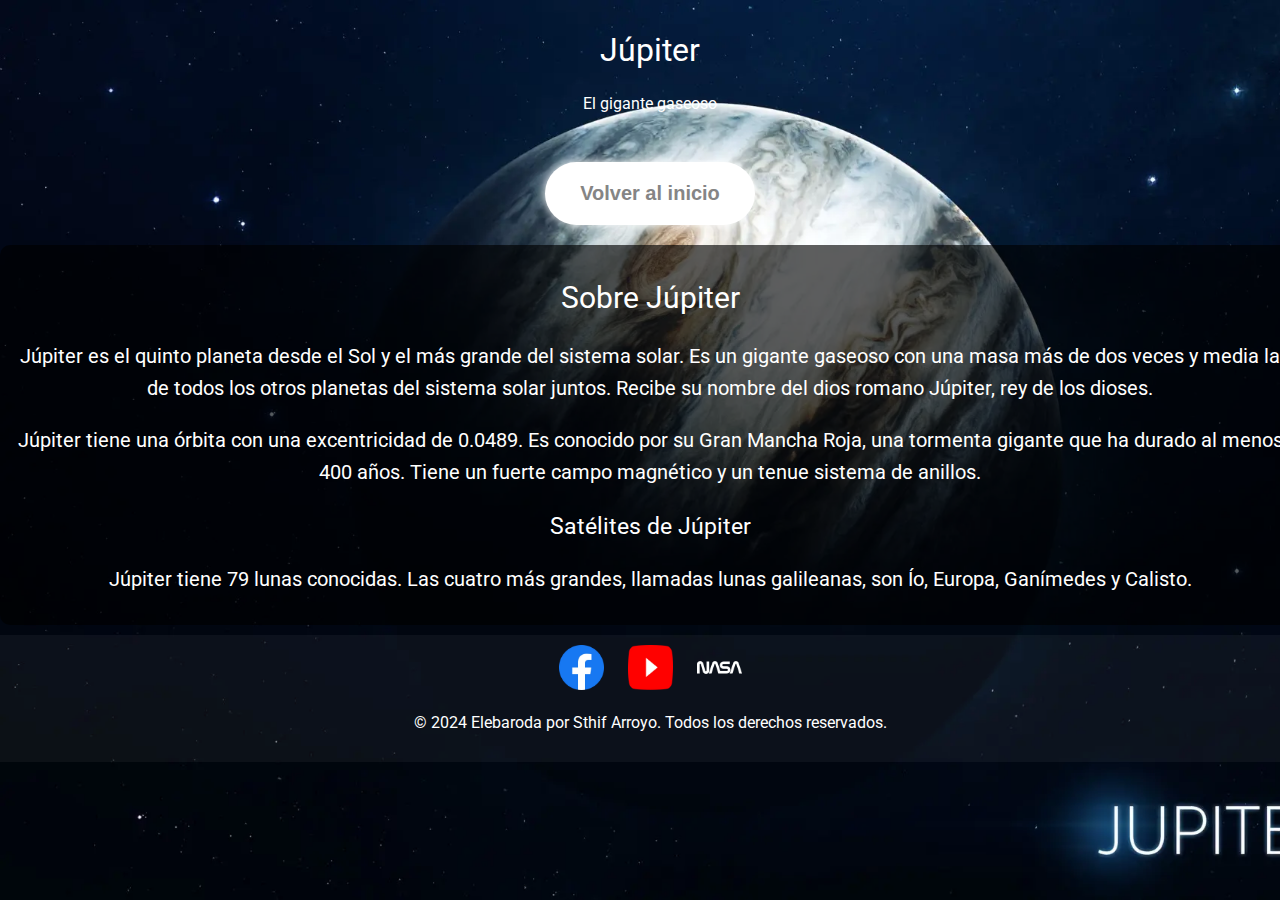
<file: public/jupiter.html>
<!DOCTYPE html>
<html lang="es">
<head>
    <meta charset="UTF-8">
    <meta name="viewport" content="width=device-width, initial-scale=1.0">
    <title>Júpiter</title>
    <link rel="stylesheet" href="../public/css/style.css">
    <link rel="preconnect" href="https://fonts.gstatic.com" crossorigin>
    <link href="https://fonts.googleapis.com/css2?family=Jersey+10&family=Roboto:ital,wght@0,100;0,300;0,400;0,500;0,700;0,900;1,100;1,300;1,400;1,500;1,700;1,900&display=swap" rel="stylesheet">
</head>
<body style="background-image: url(../assets/Images/Jupiter.webp);">
    <header>
        <h1>Júpiter</h1>
        <p>El gigante gaseoso</p>
    </header>
    <nav>
        <button>
            <a href="../index.html">Volver al inicio</a>
            <div class="star-1">
                <svg
                    xmlns:xlink="http://www.w3.org/1999/xlink"
                    viewBox="0 0 784.11 815.53"
                    style="shape-rendering:geometricPrecision; text-rendering:geometricPrecision; image-rendering:optimizeQuality; fill-rule:evenodd; clip-rule:evenodd"
                    version="1.1"
                    xml:space="preserve"
                    xmlns="http://www.w3.org/2000/svg"
                    >
                    <defs></defs>
                    <g id="Layer_x0020_1">
                        <metadata id="CorelCorpID_0Corel-Layer"></metadata>
                        <path
                            d="M392.05 0c-20.9,210.08 -184.06,378.41 -392.05,407.78 207.96,29.37 371.12,197.68 392.05,407.74 20.93,-210.06 184.09,-378.37 392.05,-407.74 -207.98,-29.38 -371.16,-197.69 -392.06,-407.78z"
                            class="fil0"
                        ></path>
                    </g>
                </svg>
            </div>
            <div class="star-2">
                <svg
                    xmlns:xlink="http://www.w3.org/1999/xlink"
                    viewBox="0 0 784.11 815.53"
                    style="shape-rendering:geometricPrecision; text-rendering:geometricPrecision; image-rendering:optimizeQuality; fill-rule:evenodd; clip-rule:evenodd"
                    version="1.1"
                    xml:space="preserve"
                    xmlns="http://www.w3.org/2000/svg"
                    >
                    <defs></defs>
                    <g id="Layer_x0020_1">
                        <metadata id="CorelCorpID_0Corel-Layer"></metadata>
                        <path
                            d="M392.05 0c-20.9,210.08 -184.06,378.41 -392.05,407.78 207.96,29.37 371.12,197.68 392.05,407.74 20.93,-210.06 184.09,-378.37 392.05,-407.74 -207.98,-29.38 -371.16,-197.69 -392.06,-407.78z"
                            class="fil0"
                        ></path>
                    </g>
                </svg>
            </div>
            <div class="star-3">
            <svg
                xmlns:xlink="http://www.w3.org/1999/xlink"
                viewBox="0 0 784.11 815.53"
                style="shape-rendering:geometricPrecision; text-rendering:geometricPrecision; image-rendering:optimizeQuality; fill-rule:evenodd; clip-rule:evenodd"
                version="1.1"
                xml:space="preserve"
                xmlns="http://www.w3.org/2000/svg"
                >
                <defs></defs>
                <g id="Layer_x0020_1">
                    <metadata id="CorelCorpID_0Corel-Layer"></metadata>
                    <path
                        d="M392.05 0c-20.9,210.08 -184.06,378.41 -392.05,407.78 207.96,29.37 371.12,197.68 392.05,407.74 20.93,-210.06 184.09,-378.37 392.05,-407.74 -207.98,-29.38 -371.16,-197.69 -392.06,-407.78z"
                        class="fil0"
                    ></path>
                </g>
            </svg>
            </div>
            <div class="star-4">
                <svg
                    xmlns:xlink="http://www.w3.org/1999/xlink"
                    viewBox="0 0 784.11 815.53"
                    style="shape-rendering:geometricPrecision; text-rendering:geometricPrecision; image-rendering:optimizeQuality; fill-rule:evenodd; clip-rule:evenodd"
                    version="1.1"
                    xml:space="preserve"
                    xmlns="http://www.w3.org/2000/svg"
                    >
                    <defs></defs>
                    <g id="Layer_x0020_1">
                        <metadata id="CorelCorpID_0Corel-Layer"></metadata>
                        <path
                            d="M392.05 0c-20.9,210.08 -184.06,378.41 -392.05,407.78 207.96,29.37 371.12,197.68 392.05,407.74 20.93,-210.06 184.09,-378.37 392.05,-407.74 -207.98,-29.38 -371.16,-197.69 -392.06,-407.78z"
                            class="fil0"
                        ></path>
                    </g>
                    </svg>
                </div>
            <div class="star-5">
                <svg
                    xmlns:xlink="http://www.w3.org/1999/xlink"
                    viewBox="0 0 784.11 815.53"
                    style="shape-rendering:geometricPrecision; text-rendering:geometricPrecision; image-rendering:optimizeQuality; fill-rule:evenodd; clip-rule:evenodd"
                    version="1.1"
                    xml:space="preserve"
                    xmlns="http://www.w3.org/2000/svg"
                    >
                    <defs></defs>
                    <g id="Layer_x0020_1">
                        <metadata id="CorelCorpID_0Corel-Layer"></metadata>
                        <path
                            d="M392.05 0c-20.9,210.08 -184.06,378.41 -392.05,407.78 207.96,29.37 371.12,197.68 392.05,407.74 20.93,-210.06 184.09,-378.37 392.05,-407.74 -207.98,-29.38 -371.16,-197.69 -392.06,-407.78z"
                            class="fil0"
                        ></path>
                    </g>
                </svg>
            </div>
            <div class="star-6">
                <svg
                    xmlns:xlink="http://www.w3.org/1999/xlink"
                    viewBox="0 0 784.11 815.53"
                    style="shape-rendering:geometricPrecision; text-rendering:geometricPrecision; image-rendering:optimizeQuality; fill-rule:evenodd; clip-rule:evenodd"
                    version="1.1"
                    xml:space="preserve"
                    xmlns="http://www.w3.org/2000/svg"
                    >
                    <defs></defs>
                    <g id="Layer_x0020_1">
                        <metadata id="CorelCorpID_0Corel-Layer"></metadata>
                        <path
                            d="M392.05 0c-20.9,210.08 -184.06,378.41 -392.05,407.78 207.96,29.37 371.12,197.68 392.05,407.74 20.93,-210.06 184.09,-378.37 392.05,-407.74 -207.98,-29.38 -371.16,-197.69 -392.06,-407.78z"
                            class="fil0"
                        ></path>
                    </g>
                </svg>
            </div>
        </button>
    </nav>
    <main>
        <h2>Sobre Júpiter</h2>
        <p>Júpiter es el quinto planeta desde el Sol y el más grande del sistema solar. Es un gigante gaseoso con una masa más de dos veces y media la de todos los otros planetas del sistema solar juntos. Recibe su nombre del dios romano Júpiter, rey de los dioses.</p>
        <p>Júpiter tiene una órbita con una excentricidad de 0.0489. Es conocido por su Gran Mancha Roja, una tormenta gigante que ha durado al menos 400 años. Tiene un fuerte campo magnético y un tenue sistema de anillos.</p>
        <h3>Satélites de Júpiter</h3>
        <p>Júpiter tiene 79 lunas conocidas. Las cuatro más grandes, llamadas lunas galileanas, son Ío, Europa, Ganímedes y Calisto.</p>
    </main>
    <footer>
        <a href="https://www.facebook.com/NASA/"><img src="../assets/Images/facebook.webp" alt="Facebook"></a>
        <a href="https://www.youtube.com/@NASA"><img src="../assets/Images/youtube.webp" alt="YouTube"></a>
        <a href="https://www.nasa.gov/"><img src="../assets/Images/nasa.webp" alt="NASA"></a>
        <p>&copy; 2024 Elebaroda por Sthif Arroyo. Todos los derechos reservados.</p>
    </footer>
</body>
</html>
</file>
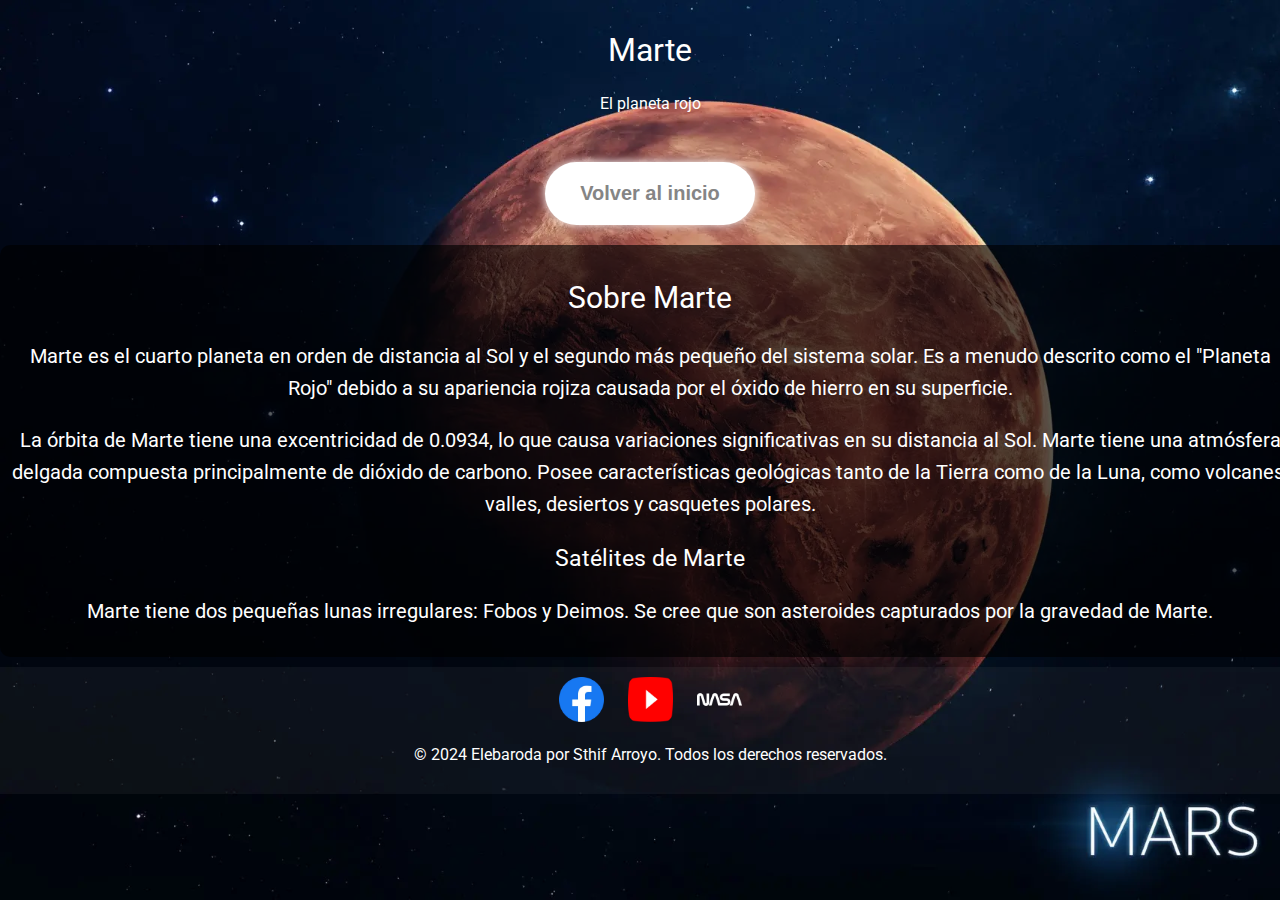
<file: public/marte.html>
<!DOCTYPE html>
<html lang="es">
<head>
    <meta charset="UTF-8">
    <meta name="viewport" content="width=device-width, initial-scale=1.0">
    <title>Marte</title>
    <link rel="stylesheet" href="../public/css/style.css">
    <link rel="preconnect" href="https://fonts.gstatic.com" crossorigin>
    <link href="https://fonts.googleapis.com/css2?family=Jersey+10&family=Roboto:ital,wght@0,100;0,300;0,400;0,500;0,700;0,900;1,100;1,300;1,400;1,500;1,700;1,900&display=swap" rel="stylesheet">
</head>
<body style="background-image: url(../assets/Images/Mars.webp);">
    <header>
        <h1>Marte</h1>
        <p>El planeta rojo</p>
    </header>
    <nav>
        <button>
            <a href="../index.html">Volver al inicio</a>
            <div class="star-1">
                <svg
                    xmlns:xlink="http://www.w3.org/1999/xlink"
                    viewBox="0 0 784.11 815.53"
                    style="shape-rendering:geometricPrecision; text-rendering:geometricPrecision; image-rendering:optimizeQuality; fill-rule:evenodd; clip-rule:evenodd"
                    version="1.1"
                    xml:space="preserve"
                    xmlns="http://www.w3.org/2000/svg"
                    >
                    <defs></defs>
                    <g id="Layer_x0020_1">
                        <metadata id="CorelCorpID_0Corel-Layer"></metadata>
                        <path
                            d="M392.05 0c-20.9,210.08 -184.06,378.41 -392.05,407.78 207.96,29.37 371.12,197.68 392.05,407.74 20.93,-210.06 184.09,-378.37 392.05,-407.74 -207.98,-29.38 -371.16,-197.69 -392.06,-407.78z"
                            class="fil0"
                        ></path>
                    </g>
                </svg>
            </div>
            <div class="star-2">
                <svg
                    xmlns:xlink="http://www.w3.org/1999/xlink"
                    viewBox="0 0 784.11 815.53"
                    style="shape-rendering:geometricPrecision; text-rendering:geometricPrecision; image-rendering:optimizeQuality; fill-rule:evenodd; clip-rule:evenodd"
                    version="1.1"
                    xml:space="preserve"
                    xmlns="http://www.w3.org/2000/svg"
                    >
                    <defs></defs>
                    <g id="Layer_x0020_1">
                        <metadata id="CorelCorpID_0Corel-Layer"></metadata>
                        <path
                            d="M392.05 0c-20.9,210.08 -184.06,378.41 -392.05,407.78 207.96,29.37 371.12,197.68 392.05,407.74 20.93,-210.06 184.09,-378.37 392.05,-407.74 -207.98,-29.38 -371.16,-197.69 -392.06,-407.78z"
                            class="fil0"
                        ></path>
                    </g>
                </svg>
            </div>
            <div class="star-3">
            <svg
                xmlns:xlink="http://www.w3.org/1999/xlink"
                viewBox="0 0 784.11 815.53"
                style="shape-rendering:geometricPrecision; text-rendering:geometricPrecision; image-rendering:optimizeQuality; fill-rule:evenodd; clip-rule:evenodd"
                version="1.1"
                xml:space="preserve"
                xmlns="http://www.w3.org/2000/svg"
                >
                <defs></defs>
                <g id="Layer_x0020_1">
                    <metadata id="CorelCorpID_0Corel-Layer"></metadata>
                    <path
                        d="M392.05 0c-20.9,210.08 -184.06,378.41 -392.05,407.78 207.96,29.37 371.12,197.68 392.05,407.74 20.93,-210.06 184.09,-378.37 392.05,-407.74 -207.98,-29.38 -371.16,-197.69 -392.06,-407.78z"
                        class="fil0"
                    ></path>
                </g>
            </svg>
            </div>
            <div class="star-4">
                <svg
                    xmlns:xlink="http://www.w3.org/1999/xlink"
                    viewBox="0 0 784.11 815.53"
                    style="shape-rendering:geometricPrecision; text-rendering:geometricPrecision; image-rendering:optimizeQuality; fill-rule:evenodd; clip-rule:evenodd"
                    version="1.1"
                    xml:space="preserve"
                    xmlns="http://www.w3.org/2000/svg"
                    >
                    <defs></defs>
                    <g id="Layer_x0020_1">
                        <metadata id="CorelCorpID_0Corel-Layer"></metadata>
                        <path
                            d="M392.05 0c-20.9,210.08 -184.06,378.41 -392.05,407.78 207.96,29.37 371.12,197.68 392.05,407.74 20.93,-210.06 184.09,-378.37 392.05,-407.74 -207.98,-29.38 -371.16,-197.69 -392.06,-407.78z"
                            class="fil0"
                        ></path>
                    </g>
                    </svg>
                </div>
            <div class="star-5">
                <svg
                    xmlns:xlink="http://www.w3.org/1999/xlink"
                    viewBox="0 0 784.11 815.53"
                    style="shape-rendering:geometricPrecision; text-rendering:geometricPrecision; image-rendering:optimizeQuality; fill-rule:evenodd; clip-rule:evenodd"
                    version="1.1"
                    xml:space="preserve"
                    xmlns="http://www.w3.org/2000/svg"
                    >
                    <defs></defs>
                    <g id="Layer_x0020_1">
                        <metadata id="CorelCorpID_0Corel-Layer"></metadata>
                        <path
                            d="M392.05 0c-20.9,210.08 -184.06,378.41 -392.05,407.78 207.96,29.37 371.12,197.68 392.05,407.74 20.93,-210.06 184.09,-378.37 392.05,-407.74 -207.98,-29.38 -371.16,-197.69 -392.06,-407.78z"
                            class="fil0"
                        ></path>
                    </g>
                </svg>
            </div>
            <div class="star-6">
                <svg
                    xmlns:xlink="http://www.w3.org/1999/xlink"
                    viewBox="0 0 784.11 815.53"
                    style="shape-rendering:geometricPrecision; text-rendering:geometricPrecision; image-rendering:optimizeQuality; fill-rule:evenodd; clip-rule:evenodd"
                    version="1.1"
                    xml:space="preserve"
                    xmlns="http://www.w3.org/2000/svg"
                    >
                    <defs></defs>
                    <g id="Layer_x0020_1">
                        <metadata id="CorelCorpID_0Corel-Layer"></metadata>
                        <path
                            d="M392.05 0c-20.9,210.08 -184.06,378.41 -392.05,407.78 207.96,29.37 371.12,197.68 392.05,407.74 20.93,-210.06 184.09,-378.37 392.05,-407.74 -207.98,-29.38 -371.16,-197.69 -392.06,-407.78z"
                            class="fil0"
                        ></path>
                    </g>
                </svg>
            </div>
        </button>
    </nav>
    <main>
        <h2>Sobre Marte</h2>
        <p>Marte es el cuarto planeta en orden de distancia al Sol y el segundo más pequeño del sistema solar. Es a menudo descrito como el "Planeta Rojo" debido a su apariencia rojiza causada por el óxido de hierro en su superficie.</p>
        <p>La órbita de Marte tiene una excentricidad de 0.0934, lo que causa variaciones significativas en su distancia al Sol. Marte tiene una atmósfera delgada compuesta principalmente de dióxido de carbono. Posee características geológicas tanto de la Tierra como de la Luna, como volcanes, valles, desiertos y casquetes polares.</p>
        
        <h3>Satélites de Marte</h3>
        <p>Marte tiene dos pequeñas lunas irregulares: Fobos y Deimos. Se cree que son asteroides capturados por la gravedad de Marte.</p>
    </main>
    <footer>
        <a href="https://www.facebook.com/NASA/"><img src="../assets/Images/facebook.webp" alt="Facebook"></a>
        <a href="https://www.youtube.com/@NASA"><img src="../assets/Images/youtube.webp" alt="YouTube"></a>
        <a href="https://www.nasa.gov/"><img src="../assets/Images/nasa.webp" alt="NASA"></a>
        <p>&copy; 2024 Elebaroda por Sthif Arroyo. Todos los derechos reservados.</p>
    </footer>
</body>
</html>
</file>
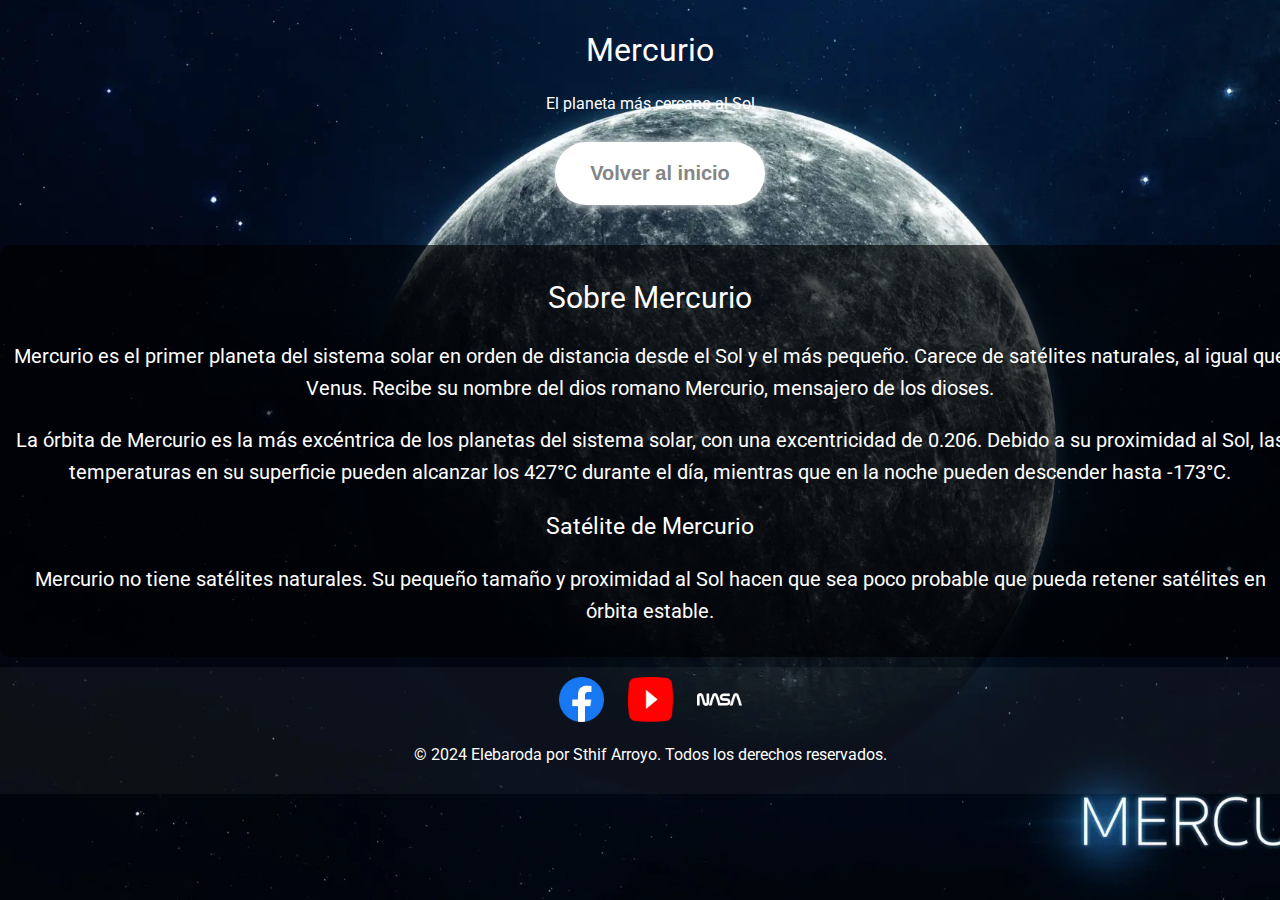
<file: public/mercurio.html>
<!DOCTYPE html>
<html lang="es">
<head>
    <meta charset="UTF-8">
    <meta name="viewport" content="width=device-width, initial-scale=1.0">
    <title>Mercurio</title>
    <link rel="stylesheet" href="../public/css/style.css">
    <link rel="preconnect" href="https://fonts.googleapis.com">
    <link rel="preconnect" href="https://fonts.gstatic.com" crossorigin>
    <link href="https://fonts.googleapis.com/css2?family=Jersey+10&family=Roboto:ital,wght@0,100;0,300;0,400;0,500;0,700;0,900;1,100;1,300;1,400;1,500;1,700;1,900&display=swap" rel="stylesheet">
</head>
<body style="background-image: url(../assets/Images/Mercury.webp);">
    <header>
        <h1>Mercurio</h1>
        <p>El planeta más cercano al Sol</p>
    <nav>
        <button>
            <a href="../index.html">Volver al inicio</a>
            <div class="star-1">
                <svg
                    xmlns:xlink="http://www.w3.org/1999/xlink"
                    viewBox="0 0 784.11 815.53"
                    style="shape-rendering:geometricPrecision; text-rendering:geometricPrecision; image-rendering:optimizeQuality; fill-rule:evenodd; clip-rule:evenodd"
                    version="1.1"
                    xml:space="preserve"
                    xmlns="http://www.w3.org/2000/svg"
                    >
                    <defs></defs>
                    <g id="Layer_x0020_1">
                        <metadata id="CorelCorpID_0Corel-Layer"></metadata>
                        <path
                            d="M392.05 0c-20.9,210.08 -184.06,378.41 -392.05,407.78 207.96,29.37 371.12,197.68 392.05,407.74 20.93,-210.06 184.09,-378.37 392.05,-407.74 -207.98,-29.38 -371.16,-197.69 -392.06,-407.78z"
                            class="fil0"
                        ></path>
                    </g>
                </svg>
            </div>
            <div class="star-2">
                <svg
                    xmlns:xlink="http://www.w3.org/1999/xlink"
                    viewBox="0 0 784.11 815.53"
                    style="shape-rendering:geometricPrecision; text-rendering:geometricPrecision; image-rendering:optimizeQuality; fill-rule:evenodd; clip-rule:evenodd"
                    version="1.1"
                    xml:space="preserve"
                    xmlns="http://www.w3.org/2000/svg"
                    >
                    <defs></defs>
                    <g id="Layer_x0020_1">
                        <metadata id="CorelCorpID_0Corel-Layer"></metadata>
                        <path
                            d="M392.05 0c-20.9,210.08 -184.06,378.41 -392.05,407.78 207.96,29.37 371.12,197.68 392.05,407.74 20.93,-210.06 184.09,-378.37 392.05,-407.74 -207.98,-29.38 -371.16,-197.69 -392.06,-407.78z"
                            class="fil0"
                        ></path>
                    </g>
                </svg>
            </div>
            <div class="star-3">
            <svg
                xmlns:xlink="http://www.w3.org/1999/xlink"
                viewBox="0 0 784.11 815.53"
                style="shape-rendering:geometricPrecision; text-rendering:geometricPrecision; image-rendering:optimizeQuality; fill-rule:evenodd; clip-rule:evenodd"
                version="1.1"
                xml:space="preserve"
                xmlns="http://www.w3.org/2000/svg"
                >
                <defs></defs>
                <g id="Layer_x0020_1">
                    <metadata id="CorelCorpID_0Corel-Layer"></metadata>
                    <path
                        d="M392.05 0c-20.9,210.08 -184.06,378.41 -392.05,407.78 207.96,29.37 371.12,197.68 392.05,407.74 20.93,-210.06 184.09,-378.37 392.05,-407.74 -207.98,-29.38 -371.16,-197.69 -392.06,-407.78z"
                        class="fil0"
                    ></path>
                </g>
            </svg>
            </div>
            <div class="star-4">
                <svg
                    xmlns:xlink="http://www.w3.org/1999/xlink"
                    viewBox="0 0 784.11 815.53"
                    style="shape-rendering:geometricPrecision; text-rendering:geometricPrecision; image-rendering:optimizeQuality; fill-rule:evenodd; clip-rule:evenodd"
                    version="1.1"
                    xml:space="preserve"
                    xmlns="http://www.w3.org/2000/svg"
                    >
                    <defs></defs>
                    <g id="Layer_x0020_1">
                        <metadata id="CorelCorpID_0Corel-Layer"></metadata>
                        <path
                            d="M392.05 0c-20.9,210.08 -184.06,378.41 -392.05,407.78 207.96,29.37 371.12,197.68 392.05,407.74 20.93,-210.06 184.09,-378.37 392.05,-407.74 -207.98,-29.38 -371.16,-197.69 -392.06,-407.78z"
                            class="fil0"
                        ></path>
                    </g>
                    </svg>
                </div>
            <div class="star-5">
                <svg
                    xmlns:xlink="http://www.w3.org/1999/xlink"
                    viewBox="0 0 784.11 815.53"
                    style="shape-rendering:geometricPrecision; text-rendering:geometricPrecision; image-rendering:optimizeQuality; fill-rule:evenodd; clip-rule:evenodd"
                    version="1.1"
                    xml:space="preserve"
                    xmlns="http://www.w3.org/2000/svg"
                    >
                    <defs></defs>
                    <g id="Layer_x0020_1">
                        <metadata id="CorelCorpID_0Corel-Layer"></metadata>
                        <path
                            d="M392.05 0c-20.9,210.08 -184.06,378.41 -392.05,407.78 207.96,29.37 371.12,197.68 392.05,407.74 20.93,-210.06 184.09,-378.37 392.05,-407.74 -207.98,-29.38 -371.16,-197.69 -392.06,-407.78z"
                            class="fil0"
                        ></path>
                    </g>
                </svg>
            </div>
            <div class="star-6">
                <svg
                    xmlns:xlink="http://www.w3.org/1999/xlink"
                    viewBox="0 0 784.11 815.53"
                    style="shape-rendering:geometricPrecision; text-rendering:geometricPrecision; image-rendering:optimizeQuality; fill-rule:evenodd; clip-rule:evenodd"
                    version="1.1"
                    xml:space="preserve"
                    xmlns="http://www.w3.org/2000/svg"
                    >
                    <defs></defs>
                    <g id="Layer_x0020_1">
                        <metadata id="CorelCorpID_0Corel-Layer"></metadata>
                        <path
                            d="M392.05 0c-20.9,210.08 -184.06,378.41 -392.05,407.78 207.96,29.37 371.12,197.68 392.05,407.74 20.93,-210.06 184.09,-378.37 392.05,-407.74 -207.98,-29.38 -371.16,-197.69 -392.06,-407.78z"
                            class="fil0"
                        ></path>
                    </g>
                </svg>
            </div>
        </button> 
    </nav>
    </header>      
    <main>
        <h2>Sobre Mercurio</h2>
        <p>Mercurio es el primer planeta del sistema solar en orden de distancia desde el Sol y el más pequeño. Carece de satélites naturales, al igual que Venus. Recibe su nombre del dios romano Mercurio, mensajero de los dioses.</p>
        <p>La órbita de Mercurio es la más excéntrica de los planetas del sistema solar, con una excentricidad de 0.206. Debido a su proximidad al Sol, las temperaturas en su superficie pueden alcanzar los 427°C durante el día, mientras que en la noche pueden descender hasta -173°C.</p>
        
        <h3>Satélite de Mercurio</h3>
        <p>Mercurio no tiene satélites naturales. Su pequeño tamaño y proximidad al Sol hacen que sea poco probable que pueda retener satélites en órbita estable.</p>
    </main>
    <footer>
        <a href="https://www.facebook.com/NASA/"><img src="../assets/Images/facebook.webp" alt="Facebook"></a>
        <a href="https://www.youtube.com/@NASA"><img src="../assets/Images/youtube.webp" alt="YouTube"></a>
        <a href="https://www.nasa.gov/"><img src="../assets/Images/nasa.webp" alt="NASA"></a>
        <p>&copy; 2024 Elebaroda por Sthif Arroyo. Todos los derechos reservados.</p>
    </footer>
</body>
</html>
</file>
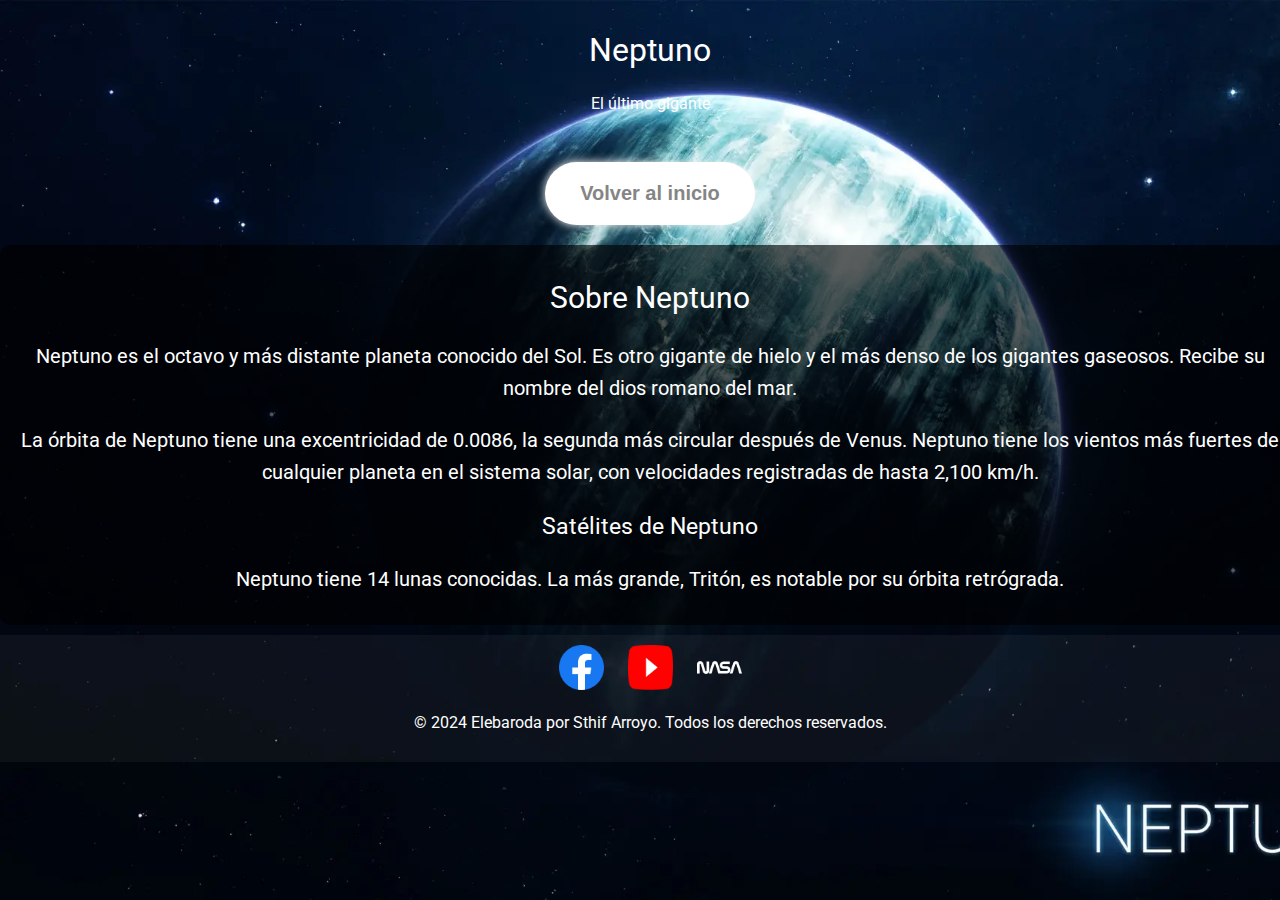
<file: public/neptuno.html>
<!DOCTYPE html>
<html lang="es">
<head>
    <meta charset="UTF-8">
    <meta name="viewport" content="width=device-width, initial-scale=1.0">
    <title>Neptuno</title>
    <link rel="stylesheet" href="../public/css/style.css">
    <link rel="preconnect" href="https://fonts.gstatic.com" crossorigin>
    <link href="https://fonts.googleapis.com/css2?family=Jersey+10&family=Roboto:ital,wght@0,100;0,300;0,400;0,500;0,700;0,900;1,100;1,300;1,400;1,500;1,700;1,900&display=swap" rel="stylesheet">
</head>
<body style="background-image: url(../assets/Images/Neptune.webp);">
    <header>
        <h1>Neptuno</h1>
        <p>El último gigante</p>
    </header>
    <nav>
        <button>
            <a href="../index.html">Volver al inicio</a>
            <div class="star-1">
                <svg
                    xmlns:xlink="http://www.w3.org/1999/xlink"
                    viewBox="0 0 784.11 815.53"
                    style="shape-rendering:geometricPrecision; text-rendering:geometricPrecision; image-rendering:optimizeQuality; fill-rule:evenodd; clip-rule:evenodd"
                    version="1.1"
                    xml:space="preserve"
                    xmlns="http://www.w3.org/2000/svg"
                    >
                    <defs></defs>
                    <g id="Layer_x0020_1">
                        <metadata id="CorelCorpID_0Corel-Layer"></metadata>
                        <path
                            d="M392.05 0c-20.9,210.08 -184.06,378.41 -392.05,407.78 207.96,29.37 371.12,197.68 392.05,407.74 20.93,-210.06 184.09,-378.37 392.05,-407.74 -207.98,-29.38 -371.16,-197.69 -392.06,-407.78z"
                            class="fil0"
                        ></path>
                    </g>
                </svg>
            </div>
            <div class="star-2">
                <svg
                    xmlns:xlink="http://www.w3.org/1999/xlink"
                    viewBox="0 0 784.11 815.53"
                    style="shape-rendering:geometricPrecision; text-rendering:geometricPrecision; image-rendering:optimizeQuality; fill-rule:evenodd; clip-rule:evenodd"
                    version="1.1"
                    xml:space="preserve"
                    xmlns="http://www.w3.org/2000/svg"
                    >
                    <defs></defs>
                    <g id="Layer_x0020_1">
                        <metadata id="CorelCorpID_0Corel-Layer"></metadata>
                        <path
                            d="M392.05 0c-20.9,210.08 -184.06,378.41 -392.05,407.78 207.96,29.37 371.12,197.68 392.05,407.74 20.93,-210.06 184.09,-378.37 392.05,-407.74 -207.98,-29.38 -371.16,-197.69 -392.06,-407.78z"
                            class="fil0"
                        ></path>
                    </g>
                </svg>
            </div>
            <div class="star-3">
            <svg
                xmlns:xlink="http://www.w3.org/1999/xlink"
                viewBox="0 0 784.11 815.53"
                style="shape-rendering:geometricPrecision; text-rendering:geometricPrecision; image-rendering:optimizeQuality; fill-rule:evenodd; clip-rule:evenodd"
                version="1.1"
                xml:space="preserve"
                xmlns="http://www.w3.org/2000/svg"
                >
                <defs></defs>
                <g id="Layer_x0020_1">
                    <metadata id="CorelCorpID_0Corel-Layer"></metadata>
                    <path
                        d="M392.05 0c-20.9,210.08 -184.06,378.41 -392.05,407.78 207.96,29.37 371.12,197.68 392.05,407.74 20.93,-210.06 184.09,-378.37 392.05,-407.74 -207.98,-29.38 -371.16,-197.69 -392.06,-407.78z"
                        class="fil0"
                    ></path>
                </g>
            </svg>
            </div>
            <div class="star-4">
                <svg
                    xmlns:xlink="http://www.w3.org/1999/xlink"
                    viewBox="0 0 784.11 815.53"
                    style="shape-rendering:geometricPrecision; text-rendering:geometricPrecision; image-rendering:optimizeQuality; fill-rule:evenodd; clip-rule:evenodd"
                    version="1.1"
                    xml:space="preserve"
                    xmlns="http://www.w3.org/2000/svg"
                    >
                    <defs></defs>
                    <g id="Layer_x0020_1">
                        <metadata id="CorelCorpID_0Corel-Layer"></metadata>
                        <path
                            d="M392.05 0c-20.9,210.08 -184.06,378.41 -392.05,407.78 207.96,29.37 371.12,197.68 392.05,407.74 20.93,-210.06 184.09,-378.37 392.05,-407.74 -207.98,-29.38 -371.16,-197.69 -392.06,-407.78z"
                            class="fil0"
                        ></path>
                    </g>
                    </svg>
                </div>
            <div class="star-5">
                <svg
                    xmlns:xlink="http://www.w3.org/1999/xlink"
                    viewBox="0 0 784.11 815.53"
                    style="shape-rendering:geometricPrecision; text-rendering:geometricPrecision; image-rendering:optimizeQuality; fill-rule:evenodd; clip-rule:evenodd"
                    version="1.1"
                    xml:space="preserve"
                    xmlns="http://www.w3.org/2000/svg"
                    >
                    <defs></defs>
                    <g id="Layer_x0020_1">
                        <metadata id="CorelCorpID_0Corel-Layer"></metadata>
                        <path
                            d="M392.05 0c-20.9,210.08 -184.06,378.41 -392.05,407.78 207.96,29.37 371.12,197.68 392.05,407.74 20.93,-210.06 184.09,-378.37 392.05,-407.74 -207.98,-29.38 -371.16,-197.69 -392.06,-407.78z"
                            class="fil0"
                        ></path>
                    </g>
                </svg>
            </div>
            <div class="star-6">
                <svg
                    xmlns:xlink="http://www.w3.org/1999/xlink"
                    viewBox="0 0 784.11 815.53"
                    style="shape-rendering:geometricPrecision; text-rendering:geometricPrecision; image-rendering:optimizeQuality; fill-rule:evenodd; clip-rule:evenodd"
                    version="1.1"
                    xml:space="preserve"
                    xmlns="http://www.w3.org/2000/svg"
                    >
                    <defs></defs>
                    <g id="Layer_x0020_1">
                        <metadata id="CorelCorpID_0Corel-Layer"></metadata>
                        <path
                            d="M392.05 0c-20.9,210.08 -184.06,378.41 -392.05,407.78 207.96,29.37 371.12,197.68 392.05,407.74 20.93,-210.06 184.09,-378.37 392.05,-407.74 -207.98,-29.38 -371.16,-197.69 -392.06,-407.78z"
                            class="fil0"
                        ></path>
                    </g>
                </svg>
            </div>
        </button>
    </nav>
    <main>
        <h2>Sobre Neptuno</h2>
        <p>Neptuno es el octavo y más distante planeta conocido del Sol. Es otro gigante de hielo y el más denso de los gigantes gaseosos. Recibe su nombre del dios romano del mar.</p>
        <p>La órbita de Neptuno tiene una excentricidad de 0.0086, la segunda más circular después de Venus. Neptuno tiene los vientos más fuertes de cualquier planeta en el sistema solar, con velocidades registradas de hasta 2,100 km/h.</p>
        
        <h3>Satélites de Neptuno</h3>
        <p>Neptuno tiene 14 lunas conocidas. La más grande, Tritón, es notable por su órbita retrógrada.</p>
    </main>
    <footer>
        <a href="https://www.facebook.com/NASA/"><img src="../assets/Images/facebook.webp" alt="Facebook"></a>
        <a href="https://www.youtube.com/@NASA"><img src="../assets/Images/youtube.webp" alt="YouTube"></a>
        <a href="https://www.nasa.gov/"><img src="../assets/Images/nasa.webp" alt="NASA"></a>
        <p>&copy; 2024 Elebaroda por Sthif Arroyo. Todos los derechos reservados.</p>
    </footer>
</body>
</html>
</file>
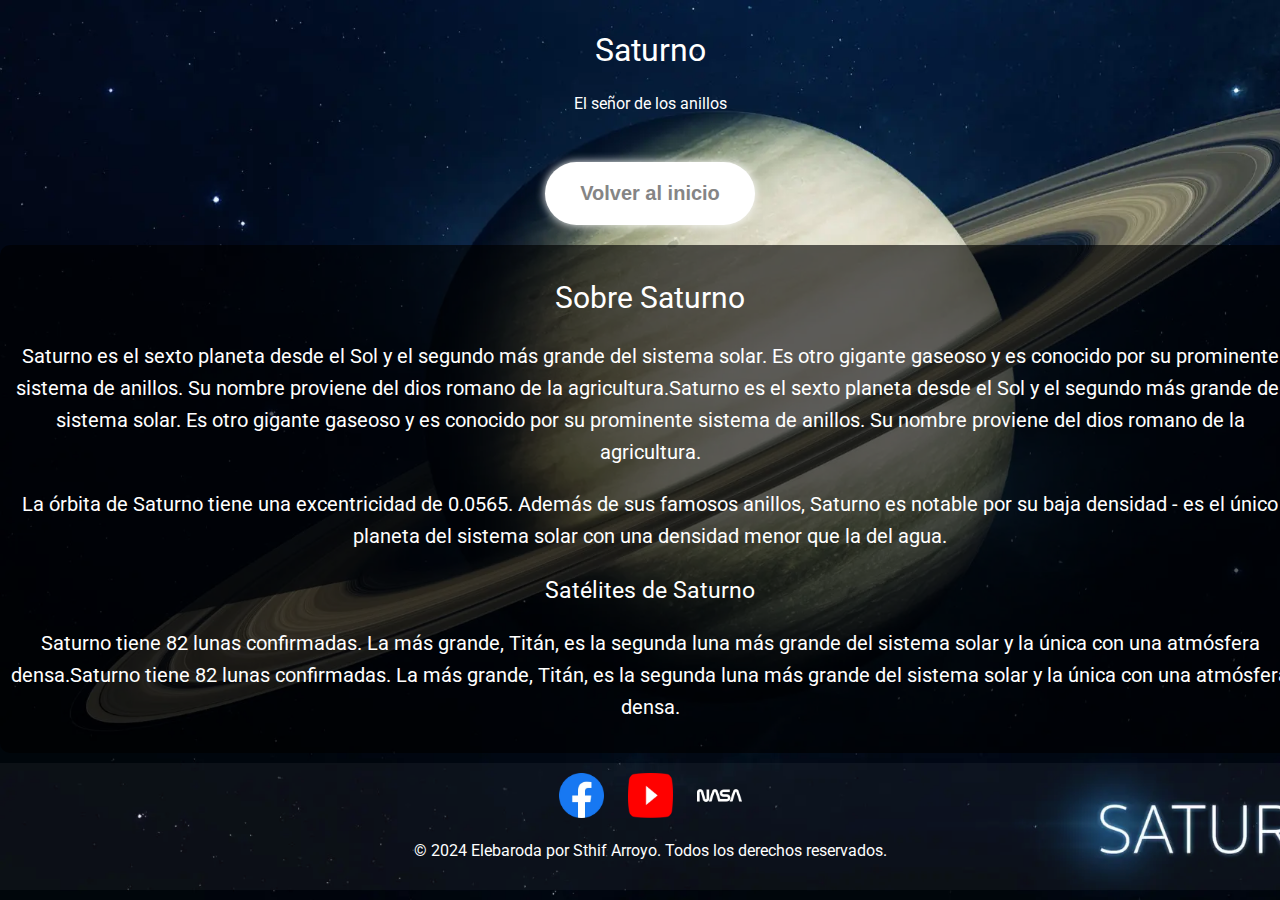
<file: public/saturno.html>
<!DOCTYPE html>
<html lang="es">
<head>
    <meta charset="UTF-8">
    <meta name="viewport" content="width=device-width, initial-scale=1.0">
    <title>Saturno</title>
    <link rel="stylesheet" href="../public/css/style.css">
    <link rel="preconnect" href="https://fonts.gstatic.com" crossorigin>
    <link href="https://fonts.googleapis.com/css2?family=Jersey+10&family=Roboto:ital,wght@0,100;0,300;0,400;0,500;0,700;0,900;1,100;1,300;1,400;1,500;1,700;1,900&display=swap" rel="stylesheet">
</head>
<body style="background-image: url(../assets/Images/Saturn.webp);">
    <header>
        <h1>Saturno</h1>
        <p>El señor de los anillos</p>
    </header>
    <nav>
        <button>
            <a href="../index.html">Volver al inicio</a>
            <div class="star-1">
                <svg
                    xmlns:xlink="http://www.w3.org/1999/xlink"
                    viewBox="0 0 784.11 815.53"
                    style="shape-rendering:geometricPrecision; text-rendering:geometricPrecision; image-rendering:optimizeQuality; fill-rule:evenodd; clip-rule:evenodd"
                    version="1.1"
                    xml:space="preserve"
                    xmlns="http://www.w3.org/2000/svg"
                    >
                    <defs></defs>
                    <g id="Layer_x0020_1">
                        <metadata id="CorelCorpID_0Corel-Layer"></metadata>
                        <path
                            d="M392.05 0c-20.9,210.08 -184.06,378.41 -392.05,407.78 207.96,29.37 371.12,197.68 392.05,407.74 20.93,-210.06 184.09,-378.37 392.05,-407.74 -207.98,-29.38 -371.16,-197.69 -392.06,-407.78z"
                            class="fil0"
                        ></path>
                    </g>
                </svg>
            </div>
            <div class="star-2">
                <svg
                    xmlns:xlink="http://www.w3.org/1999/xlink"
                    viewBox="0 0 784.11 815.53"
                    style="shape-rendering:geometricPrecision; text-rendering:geometricPrecision; image-rendering:optimizeQuality; fill-rule:evenodd; clip-rule:evenodd"
                    version="1.1"
                    xml:space="preserve"
                    xmlns="http://www.w3.org/2000/svg"
                    >
                    <defs></defs>
                    <g id="Layer_x0020_1">
                        <metadata id="CorelCorpID_0Corel-Layer"></metadata>
                        <path
                            d="M392.05 0c-20.9,210.08 -184.06,378.41 -392.05,407.78 207.96,29.37 371.12,197.68 392.05,407.74 20.93,-210.06 184.09,-378.37 392.05,-407.74 -207.98,-29.38 -371.16,-197.69 -392.06,-407.78z"
                            class="fil0"
                        ></path>
                    </g>
                </svg>
            </div>
            <div class="star-3">
            <svg
                xmlns:xlink="http://www.w3.org/1999/xlink"
                viewBox="0 0 784.11 815.53"
                style="shape-rendering:geometricPrecision; text-rendering:geometricPrecision; image-rendering:optimizeQuality; fill-rule:evenodd; clip-rule:evenodd"
                version="1.1"
                xml:space="preserve"
                xmlns="http://www.w3.org/2000/svg"
                >
                <defs></defs>
                <g id="Layer_x0020_1">
                    <metadata id="CorelCorpID_0Corel-Layer"></metadata>
                    <path
                        d="M392.05 0c-20.9,210.08 -184.06,378.41 -392.05,407.78 207.96,29.37 371.12,197.68 392.05,407.74 20.93,-210.06 184.09,-378.37 392.05,-407.74 -207.98,-29.38 -371.16,-197.69 -392.06,-407.78z"
                        class="fil0"
                    ></path>
                </g>
            </svg>
            </div>
            <div class="star-4">
                <svg
                    xmlns:xlink="http://www.w3.org/1999/xlink"
                    viewBox="0 0 784.11 815.53"
                    style="shape-rendering:geometricPrecision; text-rendering:geometricPrecision; image-rendering:optimizeQuality; fill-rule:evenodd; clip-rule:evenodd"
                    version="1.1"
                    xml:space="preserve"
                    xmlns="http://www.w3.org/2000/svg"
                    >
                    <defs></defs>
                    <g id="Layer_x0020_1">
                        <metadata id="CorelCorpID_0Corel-Layer"></metadata>
                        <path
                            d="M392.05 0c-20.9,210.08 -184.06,378.41 -392.05,407.78 207.96,29.37 371.12,197.68 392.05,407.74 20.93,-210.06 184.09,-378.37 392.05,-407.74 -207.98,-29.38 -371.16,-197.69 -392.06,-407.78z"
                            class="fil0"
                        ></path>
                    </g>
                    </svg>
                </div>
            <div class="star-5">
                <svg
                    xmlns:xlink="http://www.w3.org/1999/xlink"
                    viewBox="0 0 784.11 815.53"
                    style="shape-rendering:geometricPrecision; text-rendering:geometricPrecision; image-rendering:optimizeQuality; fill-rule:evenodd; clip-rule:evenodd"
                    version="1.1"
                    xml:space="preserve"
                    xmlns="http://www.w3.org/2000/svg"
                    >
                    <defs></defs>
                    <g id="Layer_x0020_1">
                        <metadata id="CorelCorpID_0Corel-Layer"></metadata>
                        <path
                            d="M392.05 0c-20.9,210.08 -184.06,378.41 -392.05,407.78 207.96,29.37 371.12,197.68 392.05,407.74 20.93,-210.06 184.09,-378.37 392.05,-407.74 -207.98,-29.38 -371.16,-197.69 -392.06,-407.78z"
                            class="fil0"
                        ></path>
                    </g>
                </svg>
            </div>
            <div class="star-6">
                <svg
                    xmlns:xlink="http://www.w3.org/1999/xlink"
                    viewBox="0 0 784.11 815.53"
                    style="shape-rendering:geometricPrecision; text-rendering:geometricPrecision; image-rendering:optimizeQuality; fill-rule:evenodd; clip-rule:evenodd"
                    version="1.1"
                    xml:space="preserve"
                    xmlns="http://www.w3.org/2000/svg"
                    >
                    <defs></defs>
                    <g id="Layer_x0020_1">
                        <metadata id="CorelCorpID_0Corel-Layer"></metadata>
                        <path
                            d="M392.05 0c-20.9,210.08 -184.06,378.41 -392.05,407.78 207.96,29.37 371.12,197.68 392.05,407.74 20.93,-210.06 184.09,-378.37 392.05,-407.74 -207.98,-29.38 -371.16,-197.69 -392.06,-407.78z"
                            class="fil0"
                        ></path>
                    </g>
                </svg>
            </div>
        </button>
    </nav>
    <main>
        <h2>Sobre Saturno</h2>
        <p>Saturno es el sexto planeta desde el Sol y el segundo más grande del sistema solar. Es otro gigante gaseoso y es conocido por su prominente sistema de anillos. Su nombre proviene del dios romano de la agricultura.Saturno es el sexto planeta desde el Sol y el segundo más grande del sistema solar. Es otro gigante gaseoso y es conocido por su prominente sistema de anillos. Su nombre proviene del dios romano de la agricultura.</p>
        <p>La órbita de Saturno tiene una excentricidad de 0.0565. Además de sus famosos anillos, Saturno es notable por su baja densidad - es el único planeta del sistema solar con una densidad menor que la del agua.</p>
        <h3>Satélites de Saturno</h3>
        <p>Saturno tiene 82 lunas confirmadas. La más grande, Titán, es la segunda luna más grande del sistema solar y la única con una atmósfera densa.Saturno tiene 82 lunas confirmadas. La más grande, Titán, es la segunda luna más grande del sistema solar y la única con una atmósfera densa.</p>
    </main>
    <footer>
        <a href="https://www.facebook.com/NASA/"><img src="../assets/Images/facebook.webp" alt="Facebook"></a>
        <a href="https://www.youtube.com/@NASA"><img src="../assets/Images/youtube.webp" alt="YouTube"></a>
        <a href="https://www.nasa.gov/"><img src="../assets/Images/nasa.webp" alt="NASA"></a>
        <p>&copy; 2024 Elebaroda por Sthif Arroyo. Todos los derechos reservados.</p>
    </footer>
</body>
</html>
</file>
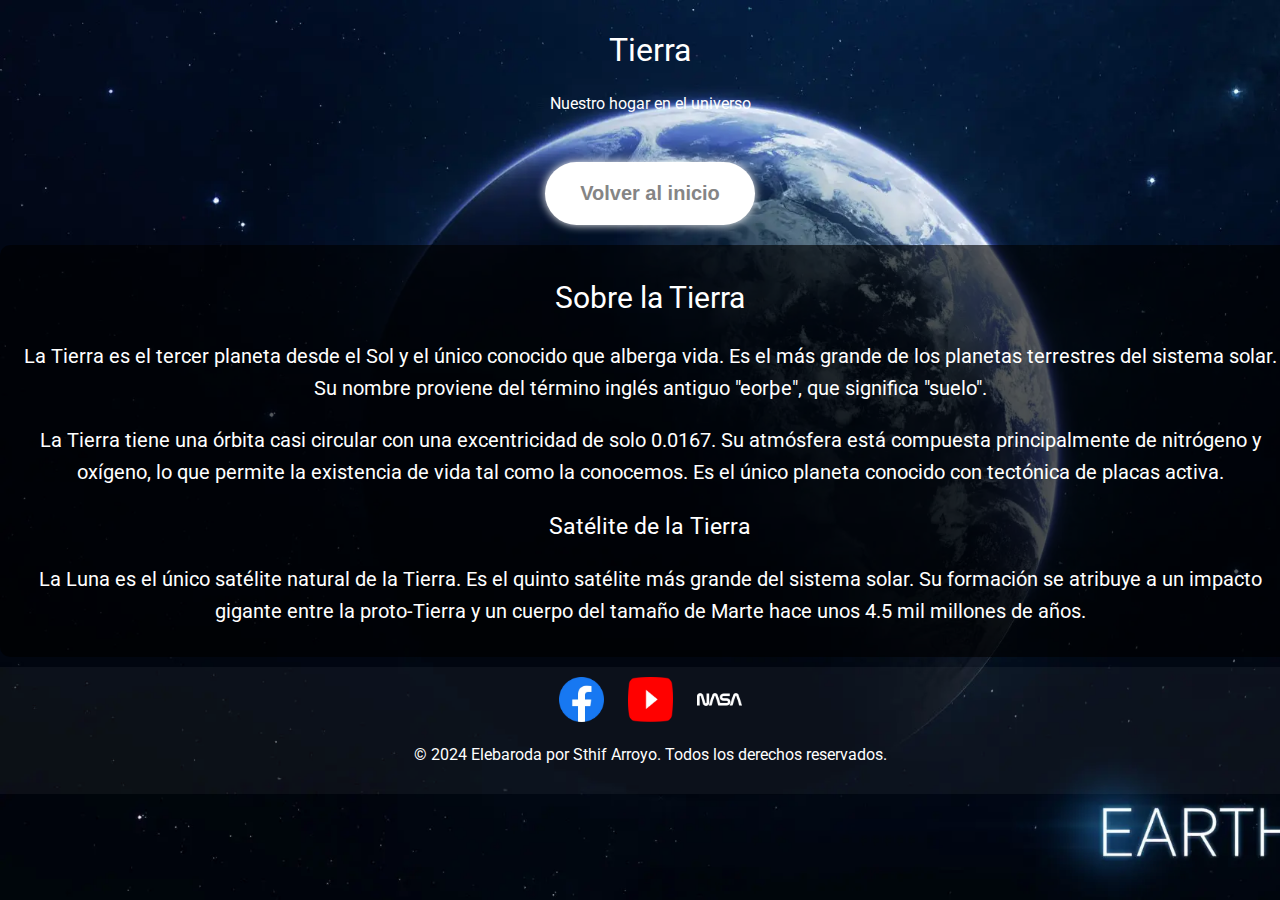
<file: public/tierra.html>
<!DOCTYPE html>
<html lang="es">
<head>
    <meta charset="UTF-8">
    <meta name="viewport" content="width=device-width, initial-scale=1.0">
    <title>Tierra</title>
    <link rel="stylesheet" href="../public/css/style.css">
    <link rel="preconnect" href="https://fonts.gstatic.com" crossorigin>
    <link href="https://fonts.googleapis.com/css2?family=Jersey+10&family=Roboto:ital,wght@0,100;0,300;0,400;0,500;0,700;0,900;1,100;1,300;1,400;1,500;1,700;1,900&display=swap" rel="stylesheet">
</head>
<body style="background-image: url(../assets/Images/Earth.webp);">
    <header>
        <h1>Tierra</h1>
        <p>Nuestro hogar en el universo</p>
    </header>
    <nav>
        <button>
            <a href="../index.html">Volver al inicio</a>
            <div class="star-1">
                <svg
                    xmlns:xlink="http://www.w3.org/1999/xlink"
                    viewBox="0 0 784.11 815.53"
                    style="shape-rendering:geometricPrecision; text-rendering:geometricPrecision; image-rendering:optimizeQuality; fill-rule:evenodd; clip-rule:evenodd"
                    version="1.1"
                    xml:space="preserve"
                    xmlns="http://www.w3.org/2000/svg"
                    >
                    <defs></defs>
                    <g id="Layer_x0020_1">
                        <metadata id="CorelCorpID_0Corel-Layer"></metadata>
                        <path
                            d="M392.05 0c-20.9,210.08 -184.06,378.41 -392.05,407.78 207.96,29.37 371.12,197.68 392.05,407.74 20.93,-210.06 184.09,-378.37 392.05,-407.74 -207.98,-29.38 -371.16,-197.69 -392.06,-407.78z"
                            class="fil0"
                        ></path>
                    </g>
                </svg>
            </div>
            <div class="star-2">
                <svg
                    xmlns:xlink="http://www.w3.org/1999/xlink"
                    viewBox="0 0 784.11 815.53"
                    style="shape-rendering:geometricPrecision; text-rendering:geometricPrecision; image-rendering:optimizeQuality; fill-rule:evenodd; clip-rule:evenodd"
                    version="1.1"
                    xml:space="preserve"
                    xmlns="http://www.w3.org/2000/svg"
                    >
                    <defs></defs>
                    <g id="Layer_x0020_1">
                        <metadata id="CorelCorpID_0Corel-Layer"></metadata>
                        <path
                            d="M392.05 0c-20.9,210.08 -184.06,378.41 -392.05,407.78 207.96,29.37 371.12,197.68 392.05,407.74 20.93,-210.06 184.09,-378.37 392.05,-407.74 -207.98,-29.38 -371.16,-197.69 -392.06,-407.78z"
                            class="fil0"
                        ></path>
                    </g>
                </svg>
            </div>
            <div class="star-3">
            <svg
                xmlns:xlink="http://www.w3.org/1999/xlink"
                viewBox="0 0 784.11 815.53"
                style="shape-rendering:geometricPrecision; text-rendering:geometricPrecision; image-rendering:optimizeQuality; fill-rule:evenodd; clip-rule:evenodd"
                version="1.1"
                xml:space="preserve"
                xmlns="http://www.w3.org/2000/svg"
                >
                <defs></defs>
                <g id="Layer_x0020_1">
                    <metadata id="CorelCorpID_0Corel-Layer"></metadata>
                    <path
                        d="M392.05 0c-20.9,210.08 -184.06,378.41 -392.05,407.78 207.96,29.37 371.12,197.68 392.05,407.74 20.93,-210.06 184.09,-378.37 392.05,-407.74 -207.98,-29.38 -371.16,-197.69 -392.06,-407.78z"
                        class="fil0"
                    ></path>
                </g>
            </svg>
            </div>
            <div class="star-4">
                <svg
                    xmlns:xlink="http://www.w3.org/1999/xlink"
                    viewBox="0 0 784.11 815.53"
                    style="shape-rendering:geometricPrecision; text-rendering:geometricPrecision; image-rendering:optimizeQuality; fill-rule:evenodd; clip-rule:evenodd"
                    version="1.1"
                    xml:space="preserve"
                    xmlns="http://www.w3.org/2000/svg"
                    >
                    <defs></defs>
                    <g id="Layer_x0020_1">
                        <metadata id="CorelCorpID_0Corel-Layer"></metadata>
                        <path
                            d="M392.05 0c-20.9,210.08 -184.06,378.41 -392.05,407.78 207.96,29.37 371.12,197.68 392.05,407.74 20.93,-210.06 184.09,-378.37 392.05,-407.74 -207.98,-29.38 -371.16,-197.69 -392.06,-407.78z"
                            class="fil0"
                        ></path>
                    </g>
                    </svg>
                </div>
            <div class="star-5">
                <svg
                    xmlns:xlink="http://www.w3.org/1999/xlink"
                    viewBox="0 0 784.11 815.53"
                    style="shape-rendering:geometricPrecision; text-rendering:geometricPrecision; image-rendering:optimizeQuality; fill-rule:evenodd; clip-rule:evenodd"
                    version="1.1"
                    xml:space="preserve"
                    xmlns="http://www.w3.org/2000/svg"
                    >
                    <defs></defs>
                    <g id="Layer_x0020_1">
                        <metadata id="CorelCorpID_0Corel-Layer"></metadata>
                        <path
                            d="M392.05 0c-20.9,210.08 -184.06,378.41 -392.05,407.78 207.96,29.37 371.12,197.68 392.05,407.74 20.93,-210.06 184.09,-378.37 392.05,-407.74 -207.98,-29.38 -371.16,-197.69 -392.06,-407.78z"
                            class="fil0"
                        ></path>
                    </g>
                </svg>
            </div>
            <div class="star-6">
                <svg
                    xmlns:xlink="http://www.w3.org/1999/xlink"
                    viewBox="0 0 784.11 815.53"
                    style="shape-rendering:geometricPrecision; text-rendering:geometricPrecision; image-rendering:optimizeQuality; fill-rule:evenodd; clip-rule:evenodd"
                    version="1.1"
                    xml:space="preserve"
                    xmlns="http://www.w3.org/2000/svg"
                    >
                    <defs></defs>
                    <g id="Layer_x0020_1">
                        <metadata id="CorelCorpID_0Corel-Layer"></metadata>
                        <path
                            d="M392.05 0c-20.9,210.08 -184.06,378.41 -392.05,407.78 207.96,29.37 371.12,197.68 392.05,407.74 20.93,-210.06 184.09,-378.37 392.05,-407.74 -207.98,-29.38 -371.16,-197.69 -392.06,-407.78z"
                            class="fil0"
                        ></path>
                    </g>
                </svg>
            </div>
        </button>
    </nav>
    <main>
        <h2>Sobre la Tierra</h2>
        <p>La Tierra es el tercer planeta desde el Sol y el único conocido que alberga vida. Es el más grande de los planetas terrestres del sistema solar. Su nombre proviene del término inglés antiguo "eorþe", que significa "suelo".</p>
        <p>La Tierra tiene una órbita casi circular con una excentricidad de solo 0.0167. Su atmósfera está compuesta principalmente de nitrógeno y oxígeno, lo que permite la existencia de vida tal como la conocemos. Es el único planeta conocido con tectónica de placas activa.</p>
        
        <h3>Satélite de la Tierra</h3>
        <p>La Luna es el único satélite natural de la Tierra. Es el quinto satélite más grande del sistema solar. Su formación se atribuye a un impacto gigante entre la proto-Tierra y un cuerpo del tamaño de Marte hace unos 4.5 mil millones de años.</p>
    </main>
    <footer>
        <a href="https://www.facebook.com/NASA/"><img src="../assets/Images/facebook.webp" alt="Facebook"></a>
        <a href="https://www.youtube.com/@NASA"><img src="../assets/Images/youtube.webp" alt="YouTube"></a>
        <a href="https://www.nasa.gov/"><img src="../assets/Images/nasa.webp" alt="NASA"></a>
        <p>&copy; 2024 Elebaroda por Sthif Arroyo. Todos los derechos reservados.</p>
    </footer>
</body>
</html>
</file>
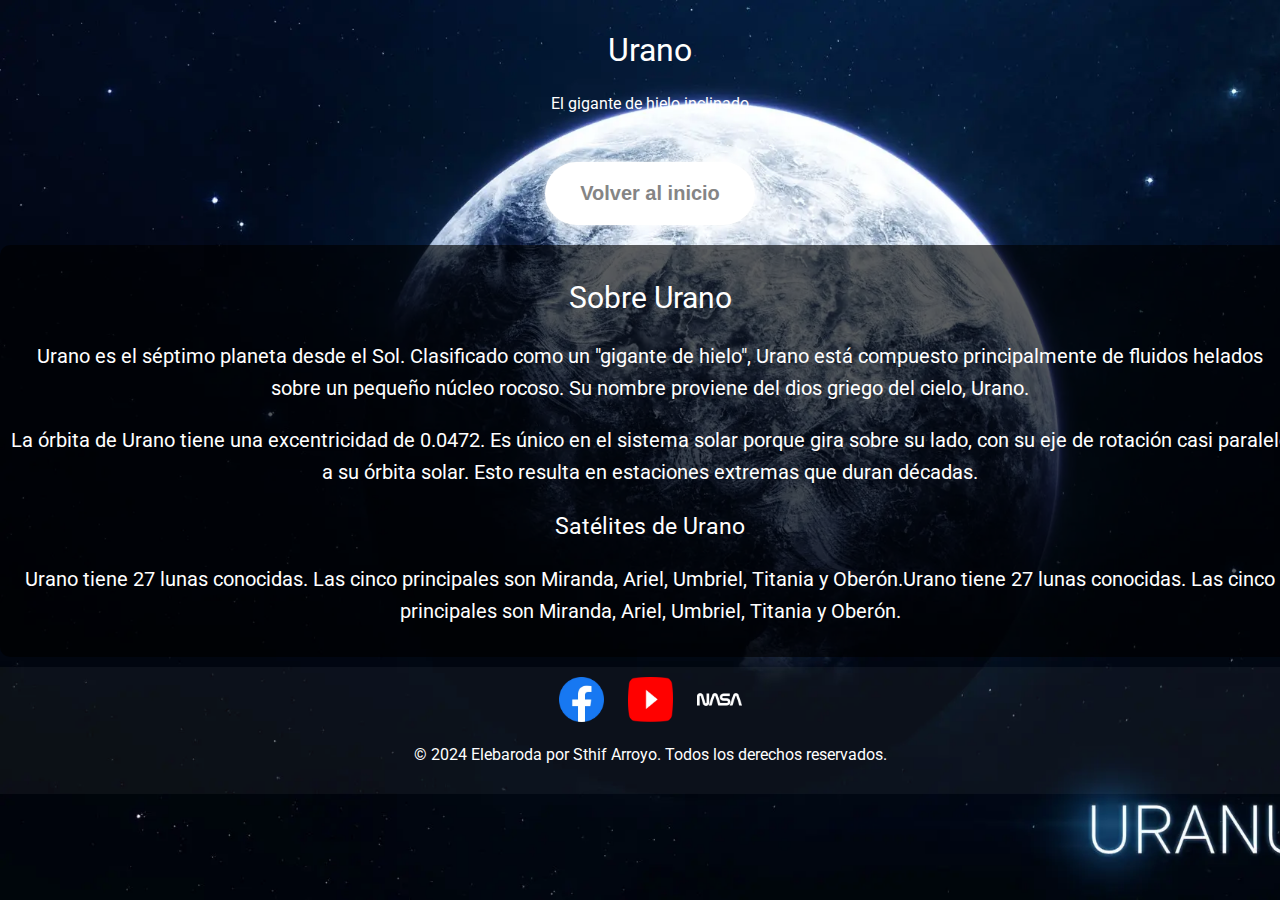
<file: public/urano.html>
<!DOCTYPE html>
<html lang="es">
<head>
    <meta charset="UTF-8">
    <meta name="viewport" content="width=device-width, initial-scale=1.0">
    <title>Urano</title>
    <link rel="stylesheet" href="../public/css/style.css">
    <link rel="preconnect" href="https://fonts.gstatic.com" crossorigin>
    <link href="https://fonts.googleapis.com/css2?family=Jersey+10&family=Roboto:ital,wght@0,100;0,300;0,400;0,500;0,700;0,900;1,100;1,300;1,400;1,500;1,700;1,900&display=swap" rel="stylesheet">
</head>
<body style="background-image: url(../assets/Images/Uranus.webp);">
    <header>
        <h1>Urano</h1>
        <p>El gigante de hielo inclinado</p>
    </header>
    <nav>
        <button>
            <a href="../index.html">Volver al inicio</a>
            <div class="star-1">
                <svg
                    xmlns:xlink="http://www.w3.org/1999/xlink"
                    viewBox="0 0 784.11 815.53"
                    style="shape-rendering:geometricPrecision; text-rendering:geometricPrecision; image-rendering:optimizeQuality; fill-rule:evenodd; clip-rule:evenodd"
                    version="1.1"
                    xml:space="preserve"
                    xmlns="http://www.w3.org/2000/svg"
                    >
                    <defs></defs>
                    <g id="Layer_x0020_1">
                        <metadata id="CorelCorpID_0Corel-Layer"></metadata>
                        <path
                            d="M392.05 0c-20.9,210.08 -184.06,378.41 -392.05,407.78 207.96,29.37 371.12,197.68 392.05,407.74 20.93,-210.06 184.09,-378.37 392.05,-407.74 -207.98,-29.38 -371.16,-197.69 -392.06,-407.78z"
                            class="fil0"
                        ></path>
                    </g>
                </svg>
            </div>
            <div class="star-2">
                <svg
                    xmlns:xlink="http://www.w3.org/1999/xlink"
                    viewBox="0 0 784.11 815.53"
                    style="shape-rendering:geometricPrecision; text-rendering:geometricPrecision; image-rendering:optimizeQuality; fill-rule:evenodd; clip-rule:evenodd"
                    version="1.1"
                    xml:space="preserve"
                    xmlns="http://www.w3.org/2000/svg"
                    >
                    <defs></defs>
                    <g id="Layer_x0020_1">
                        <metadata id="CorelCorpID_0Corel-Layer"></metadata>
                        <path
                            d="M392.05 0c-20.9,210.08 -184.06,378.41 -392.05,407.78 207.96,29.37 371.12,197.68 392.05,407.74 20.93,-210.06 184.09,-378.37 392.05,-407.74 -207.98,-29.38 -371.16,-197.69 -392.06,-407.78z"
                            class="fil0"
                        ></path>
                    </g>
                </svg>
            </div>
            <div class="star-3">
            <svg
                xmlns:xlink="http://www.w3.org/1999/xlink"
                viewBox="0 0 784.11 815.53"
                style="shape-rendering:geometricPrecision; text-rendering:geometricPrecision; image-rendering:optimizeQuality; fill-rule:evenodd; clip-rule:evenodd"
                version="1.1"
                xml:space="preserve"
                xmlns="http://www.w3.org/2000/svg"
                >
                <defs></defs>
                <g id="Layer_x0020_1">
                    <metadata id="CorelCorpID_0Corel-Layer"></metadata>
                    <path
                        d="M392.05 0c-20.9,210.08 -184.06,378.41 -392.05,407.78 207.96,29.37 371.12,197.68 392.05,407.74 20.93,-210.06 184.09,-378.37 392.05,-407.74 -207.98,-29.38 -371.16,-197.69 -392.06,-407.78z"
                        class="fil0"
                    ></path>
                </g>
            </svg>
            </div>
            <div class="star-4">
                <svg
                    xmlns:xlink="http://www.w3.org/1999/xlink"
                    viewBox="0 0 784.11 815.53"
                    style="shape-rendering:geometricPrecision; text-rendering:geometricPrecision; image-rendering:optimizeQuality; fill-rule:evenodd; clip-rule:evenodd"
                    version="1.1"
                    xml:space="preserve"
                    xmlns="http://www.w3.org/2000/svg"
                    >
                    <defs></defs>
                    <g id="Layer_x0020_1">
                        <metadata id="CorelCorpID_0Corel-Layer"></metadata>
                        <path
                            d="M392.05 0c-20.9,210.08 -184.06,378.41 -392.05,407.78 207.96,29.37 371.12,197.68 392.05,407.74 20.93,-210.06 184.09,-378.37 392.05,-407.74 -207.98,-29.38 -371.16,-197.69 -392.06,-407.78z"
                            class="fil0"
                        ></path>
                    </g>
                    </svg>
                </div>
            <div class="star-5">
                <svg
                    xmlns:xlink="http://www.w3.org/1999/xlink"
                    viewBox="0 0 784.11 815.53"
                    style="shape-rendering:geometricPrecision; text-rendering:geometricPrecision; image-rendering:optimizeQuality; fill-rule:evenodd; clip-rule:evenodd"
                    version="1.1"
                    xml:space="preserve"
                    xmlns="http://www.w3.org/2000/svg"
                    >
                    <defs></defs>
                    <g id="Layer_x0020_1">
                        <metadata id="CorelCorpID_0Corel-Layer"></metadata>
                        <path
                            d="M392.05 0c-20.9,210.08 -184.06,378.41 -392.05,407.78 207.96,29.37 371.12,197.68 392.05,407.74 20.93,-210.06 184.09,-378.37 392.05,-407.74 -207.98,-29.38 -371.16,-197.69 -392.06,-407.78z"
                            class="fil0"
                        ></path>
                    </g>
                </svg>
            </div>
            <div class="star-6">
                <svg
                    xmlns:xlink="http://www.w3.org/1999/xlink"
                    viewBox="0 0 784.11 815.53"
                    style="shape-rendering:geometricPrecision; text-rendering:geometricPrecision; image-rendering:optimizeQuality; fill-rule:evenodd; clip-rule:evenodd"
                    version="1.1"
                    xml:space="preserve"
                    xmlns="http://www.w3.org/2000/svg"
                    >
                    <defs></defs>
                    <g id="Layer_x0020_1">
                        <metadata id="CorelCorpID_0Corel-Layer"></metadata>
                        <path
                            d="M392.05 0c-20.9,210.08 -184.06,378.41 -392.05,407.78 207.96,29.37 371.12,197.68 392.05,407.74 20.93,-210.06 184.09,-378.37 392.05,-407.74 -207.98,-29.38 -371.16,-197.69 -392.06,-407.78z"
                            class="fil0"
                        ></path>
                    </g>
                </svg>
            </div>
        </button>
    </nav>
    <main>
        <h2>Sobre Urano</h2>
        <p>Urano es el séptimo planeta desde el Sol. Clasificado como un "gigante de hielo", Urano está compuesto principalmente de fluidos helados sobre un pequeño núcleo rocoso. Su nombre proviene del dios griego del cielo, Urano.</p>
        <p>La órbita de Urano tiene una excentricidad de 0.0472. Es único en el sistema solar porque gira sobre su lado, con su eje de rotación casi paralelo a su órbita solar. Esto resulta en estaciones extremas que duran décadas.</p>
        <h3>Satélites de Urano</h3>
        <p>Urano tiene 27 lunas conocidas. Las cinco principales son Miranda, Ariel, Umbriel, Titania y Oberón.Urano tiene 27 lunas conocidas. Las cinco principales son Miranda, Ariel, Umbriel, Titania y Oberón.</p>
    </main>
    <footer>
        <a href="https://www.facebook.com/NASA/"><img src="../assets/Images/facebook.webp" alt="Facebook"></a>
        <a href="https://www.youtube.com/@NASA"><img src="../assets/Images/youtube.webp" alt="YouTube"></a>
        <a href="https://www.nasa.gov/"><img src="../assets/Images/nasa.webp" alt="NASA"></a>
        <p>&copy; 2024 Elebaroda por Sthif Arroyo. Todos los derechos reservados.</p>
    </footer>
</body>
</html>
</file>
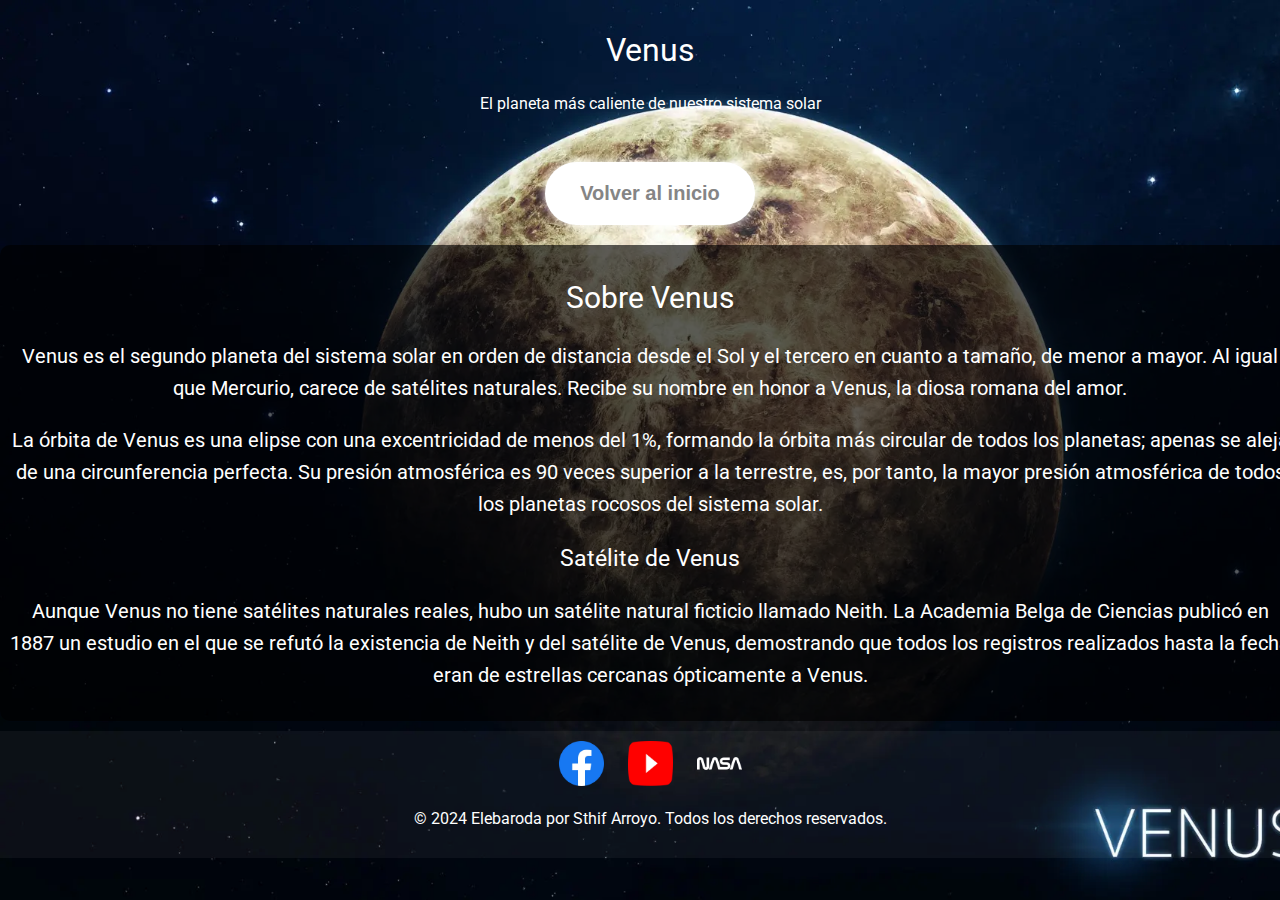
<file: public/venus.html>
<!DOCTYPE html>
<html lang="es">
<head>
    <meta charset="UTF-8">
    <meta name="viewport" content="width=device-width, initial-scale=1.0">
    <title>Venus</title>
    <link rel="stylesheet" href="../public/css/style.css">
    <link rel="preconnect" href="https://fonts.gstatic.com" crossorigin>
    <link href="https://fonts.googleapis.com/css2?family=Jersey+10&family=Roboto:ital,wght@0,100;0,300;0,400;0,500;0,700;0,900;1,100;1,300;1,400;1,500;1,700;1,900&display=swap" rel="stylesheet">
</head>
<body style="background-image: url(../assets/Images/Venus.webp);">
    <header>
        <h1>Venus</h1>
        <p>El planeta más caliente de nuestro sistema solar</p>
    </header>
    <nav>
        <button>
            <a href="../index.html">Volver al inicio</a>
            <div class="star-1">
                <svg
                    xmlns:xlink="http://www.w3.org/1999/xlink"
                    viewBox="0 0 784.11 815.53"
                    style="shape-rendering:geometricPrecision; text-rendering:geometricPrecision; image-rendering:optimizeQuality; fill-rule:evenodd; clip-rule:evenodd"
                    version="1.1"
                    xml:space="preserve"
                    xmlns="http://www.w3.org/2000/svg"
                    >
                    <defs></defs>
                    <g id="Layer_x0020_1">
                        <metadata id="CorelCorpID_0Corel-Layer"></metadata>
                        <path
                            d="M392.05 0c-20.9,210.08 -184.06,378.41 -392.05,407.78 207.96,29.37 371.12,197.68 392.05,407.74 20.93,-210.06 184.09,-378.37 392.05,-407.74 -207.98,-29.38 -371.16,-197.69 -392.06,-407.78z"
                            class="fil0"
                        ></path>
                    </g>
                </svg>
            </div>
            <div class="star-2">
                <svg
                    xmlns:xlink="http://www.w3.org/1999/xlink"
                    viewBox="0 0 784.11 815.53"
                    style="shape-rendering:geometricPrecision; text-rendering:geometricPrecision; image-rendering:optimizeQuality; fill-rule:evenodd; clip-rule:evenodd"
                    version="1.1"
                    xml:space="preserve"
                    xmlns="http://www.w3.org/2000/svg"
                    >
                    <defs></defs>
                    <g id="Layer_x0020_1">
                        <metadata id="CorelCorpID_0Corel-Layer"></metadata>
                        <path
                            d="M392.05 0c-20.9,210.08 -184.06,378.41 -392.05,407.78 207.96,29.37 371.12,197.68 392.05,407.74 20.93,-210.06 184.09,-378.37 392.05,-407.74 -207.98,-29.38 -371.16,-197.69 -392.06,-407.78z"
                            class="fil0"
                        ></path>
                    </g>
                </svg>
            </div>
            <div class="star-3">
            <svg
                xmlns:xlink="http://www.w3.org/1999/xlink"
                viewBox="0 0 784.11 815.53"
                style="shape-rendering:geometricPrecision; text-rendering:geometricPrecision; image-rendering:optimizeQuality; fill-rule:evenodd; clip-rule:evenodd"
                version="1.1"
                xml:space="preserve"
                xmlns="http://www.w3.org/2000/svg"
                >
                <defs></defs>
                <g id="Layer_x0020_1">
                    <metadata id="CorelCorpID_0Corel-Layer"></metadata>
                    <path
                        d="M392.05 0c-20.9,210.08 -184.06,378.41 -392.05,407.78 207.96,29.37 371.12,197.68 392.05,407.74 20.93,-210.06 184.09,-378.37 392.05,-407.74 -207.98,-29.38 -371.16,-197.69 -392.06,-407.78z"
                        class="fil0"
                    ></path>
                </g>
            </svg>
            </div>
            <div class="star-4">
                <svg
                    xmlns:xlink="http://www.w3.org/1999/xlink"
                    viewBox="0 0 784.11 815.53"
                    style="shape-rendering:geometricPrecision; text-rendering:geometricPrecision; image-rendering:optimizeQuality; fill-rule:evenodd; clip-rule:evenodd"
                    version="1.1"
                    xml:space="preserve"
                    xmlns="http://www.w3.org/2000/svg"
                    >
                    <defs></defs>
                    <g id="Layer_x0020_1">
                        <metadata id="CorelCorpID_0Corel-Layer"></metadata>
                        <path
                            d="M392.05 0c-20.9,210.08 -184.06,378.41 -392.05,407.78 207.96,29.37 371.12,197.68 392.05,407.74 20.93,-210.06 184.09,-378.37 392.05,-407.74 -207.98,-29.38 -371.16,-197.69 -392.06,-407.78z"
                            class="fil0"
                        ></path>
                    </g>
                    </svg>
                </div>
            <div class="star-5">
                <svg
                    xmlns:xlink="http://www.w3.org/1999/xlink"
                    viewBox="0 0 784.11 815.53"
                    style="shape-rendering:geometricPrecision; text-rendering:geometricPrecision; image-rendering:optimizeQuality; fill-rule:evenodd; clip-rule:evenodd"
                    version="1.1"
                    xml:space="preserve"
                    xmlns="http://www.w3.org/2000/svg"
                    >
                    <defs></defs>
                    <g id="Layer_x0020_1">
                        <metadata id="CorelCorpID_0Corel-Layer"></metadata>
                        <path
                            d="M392.05 0c-20.9,210.08 -184.06,378.41 -392.05,407.78 207.96,29.37 371.12,197.68 392.05,407.74 20.93,-210.06 184.09,-378.37 392.05,-407.74 -207.98,-29.38 -371.16,-197.69 -392.06,-407.78z"
                            class="fil0"
                        ></path>
                    </g>
                </svg>
            </div>
            <div class="star-6">
                <svg
                    xmlns:xlink="http://www.w3.org/1999/xlink"
                    viewBox="0 0 784.11 815.53"
                    style="shape-rendering:geometricPrecision; text-rendering:geometricPrecision; image-rendering:optimizeQuality; fill-rule:evenodd; clip-rule:evenodd"
                    version="1.1"
                    xml:space="preserve"
                    xmlns="http://www.w3.org/2000/svg"
                    >
                    <defs></defs>
                    <g id="Layer_x0020_1">
                        <metadata id="CorelCorpID_0Corel-Layer"></metadata>
                        <path
                            d="M392.05 0c-20.9,210.08 -184.06,378.41 -392.05,407.78 207.96,29.37 371.12,197.68 392.05,407.74 20.93,-210.06 184.09,-378.37 392.05,-407.74 -207.98,-29.38 -371.16,-197.69 -392.06,-407.78z"
                            class="fil0"
                        ></path>
                    </g>
                </svg>
            </div>
        </button>
    </nav>
    <main>
        <h2>Sobre Venus</h2>
        <p>Venus es el segundo planeta del sistema solar en orden de distancia desde el Sol y el tercero en cuanto a tamaño, de menor a mayor. Al igual que Mercurio, carece de satélites naturales. Recibe su nombre en honor a Venus, la diosa romana del amor.</p>
        <p>La órbita de Venus es una elipse con una excentricidad de menos del 1%, formando la órbita más circular de todos los planetas; apenas se aleja de una circunferencia perfecta. Su presión atmosférica es 90 veces superior a la terrestre, es, por tanto, la mayor presión atmosférica de todos los planetas rocosos del sistema solar.</p>
        
        <h3>Satélite de Venus</h3>
        <p>Aunque Venus no tiene satélites naturales reales, hubo un satélite natural ficticio llamado Neith. La Academia Belga de Ciencias publicó en 1887 un estudio en el que se refutó la existencia de Neith y del satélite de Venus, demostrando que todos los registros realizados hasta la fecha eran de estrellas cercanas ópticamente a Venus.</p>
    </main>
    <footer>
        <a href="https://www.facebook.com/NASA/"><img src="../assets/Images/facebook.webp" alt="Facebook"></a>
        <a href="https://www.youtube.com/@NASA"><img src="../assets/Images/youtube.webp" alt="YouTube"></a>
        <a href="https://www.nasa.gov/"><img src="../assets/Images/nasa.webp" alt="NASA"></a>
        <p>&copy; 2024 Elebaroda por Sthif Arroyo. Todos los derechos reservados.</p>
    </footer>
</body>
</html>
</file>
<file: css/style.css>
body {
    font-family: "Roboto", sans-serif;
    font-weight: 100;
    font-style: normal;
    margin: 0;
    padding: 0;
    color: white;
    font-size: 20px;
    background-size: cover;
    background-attachment: fixed;
}

header {
    background-color: rgba(0, 0, 0, 0.7);
    padding: 20px;
    text-align: center;
    color: white;
}

nav {
    background-color: rgba(0, 0, 0, 0.5);
    padding: 10px;
    text-align: center;
    color: white;
}

nav a {
    color: rgb(133, 133, 133);
    text-decoration: none;
    padding: 10px;
    margin: 0 5px;
    font-weight: bolder;
}

main {
    padding: 20px;
    text-align: center;
    color: white;
    font-size: 1.5rem;
}

footer {
    background-color: rgba(255, 255, 255, 0.082);
    padding: 20px;
    text-align: center;
    color: rgb(255, 255, 255);
}

footer img {
    width: 45px;
    margin: 0 10px;
    color: white;
}

h1, h2, p {
    font-weight: bolder;   
}

.titulo {
    font-weight: bolder;
    color: rgb(133, 133, 133);
}

button {
    position: relative;
    padding: 15px 35px;
    background: #ffffff;
    font-size: 20px;
    font-weight: 600;
    color: #000000;
    box-shadow: 0px 0px 10px 0px rgb(65, 44, 255);
    border-radius: 100px;
    border: none;
    transition: all 0.3s ease-in-out;
    cursor: pointer;
    margin: 0.5%;
    font-family: "Roboto", sans-serif;
    font-weight: 100;
    font-style: normal;
}

.star-1 {
    position: absolute;
    top: 20%;
    left: 20%;
    width: 25px;
    height: auto;
    filter: drop-shadow(0 0 0 #fffdef);
    z-index: -5;
    transition: all 0.8s cubic-bezier(0.05, 0.83, 0.43, 0.96);
}

.star-2 {
    position: absolute;
    top: 45%;
    left: 45%;
    width: 15px;
    height: auto;
    filter: drop-shadow(0 0 0 #fffdef);
    z-index: -5;
    transition: all 0.8s cubic-bezier(0, 0.4, 0, 1.01);
}

.star-3 {
    position: absolute;
    top: 40%;
    left: 40%;
    width: 5px;
    height: auto;
    filter: drop-shadow(0 0 0 #fffdef);
    z-index: -5;
    transition: all 0.8s cubic-bezier(0, 0.4, 0, 1.01);
}

.star-4 {
    position: absolute;
    top: 20%;
    left: 40%;
    width: 8px;
    height: auto;
    filter: drop-shadow(0 0 0 #fffdef);
    z-index: -5;
    transition: all 0.8s cubic-bezier(0, 0.4, 0, 1.01);
}

.star-5 {
    position: absolute;
    top: 25%;
    left: 45%;
    width: 15px;
    height: auto;
    filter: drop-shadow(0 0 0 #fffdef);
    z-index: -5;
    transition: all 0.8s cubic-bezier(0, 0.4, 0, 1.01);
}

.star-6 {
    position: absolute;
    top: 5%;
    left: 50%;
    width: 5px;
    height: auto;
    filter: drop-shadow(0 0 0 #fffdef);
    z-index: -5;
    transition: all 0.8s cubic-bezier(0, 0.4, 0, 1.01);
}

button:hover {
    background: #000000;
    color: #ffffff;
    box-shadow: 0 0 80px #ffffff8c;
}

button:hover .star-1 {
    position: absolute;
    top: -20%;
    left: -20%;
    width: 20px;
    height: auto;
    filter: drop-shadow(0 0 10px #fffdef);
    z-index: 2;
}

button:hover .star-2 {
    position: absolute;
    top: 35%;
    left: -25%;
    width: 15px;
    height: auto;
    filter: drop-shadow(0 0 10px #fffdef);
    z-index: 2;
}

button:hover .star-3 {
    position: absolute;
    top: 80%;
    left: -10%;
    width: 10px;
    height: auto;
    filter: drop-shadow(0 0 10px #fffdef);
    z-index: 2;
}

button:hover .star-4 {
    position: absolute;
    top: -25%;
    left: 105%;
    width: 20px;
    height: auto;
    filter: drop-shadow(0 0 10px #fffdef);
    z-index: 2;
}

button:hover .star-5 {
    position: absolute;
    top: 30%;
    left: 115%;
    width: 15px;
    height: auto;
    filter: drop-shadow(0 0 10px #fffdef);
    z-index: 2;
}

button:hover .star-6 {
    position: absolute;
    top: 80%;
    left: 105%;
    width: 10px;
    height: auto;
    filter: drop-shadow(0 0 10px #fffdef);
    z-index: 2;
}

.fil0 {
    fill: #fffdef;
}
</file>
<file: public/css/style.css>
body {
    font-family: "Roboto", sans-serif;
    font-weight: 100;
    font-style: normal;
    margin: 0;
    padding: 0;
    background-color: #f0f0f0;
    color: #333;
    background-size: cover;
    background-attachment: fixed;
}

header, nav, main, footer {
    width: 100%;
    padding: 10px;
    margin-bottom: 10px;
    text-align: center;
}

header {
    color: white;
}

nav {
    display: flex;
    justify-content: center;
    align-items: center;
}

nav a {
    color: rgb(133, 133, 133);
    text-decoration: none;  
    text-align: center;
}

main {
    background-color: rgba(0, 0, 0, 0.63);
    color: #ffffff;
    font-size: 20px;
    border-radius: 10px;
}

footer {
    background-color: rgba(255, 255, 255, 0.048);
    color: white;
}

footer img {
    width: 45px;
    margin: 0 10px;
}

h1, h2, h3 {
    text-align: center;
    font-weight: bolder;  
}

p {
    font-weight: bolder;
    text-align: center;
    line-height: 1.6;
}

button {
    position: relative;
    padding: 20px 35px;
    background: #ffffff;
    font-size: 20px;
    font-weight: 600;
    color: #000000;
    box-shadow: 0px 0px 10px 0px rgb(255, 255, 255);
    border-radius: 100px;
    border: none;
    transition: all 0.3s ease-in-out;
    cursor: pointer;   
}

.star-1 {
    position: absolute;
    top: 20%;
    left: 20%;
    width: 25px;
    height: auto;
    filter: drop-shadow(0 0 0 #fffdef);
    z-index: -5;
    transition: all 0.8s cubic-bezier(0.05, 0.83, 0.43, 0.96);
}

.star-2 {
    position: absolute;
    top: 45%;
    left: 45%;
    width: 15px;
    height: auto;
    filter: drop-shadow(0 0 0 #fffdef);
    z-index: -5;
    transition: all 0.8s cubic-bezier(0, 0.4, 0, 1.01);
}

.star-3 {
    position: absolute;
    top: 40%;
    left: 40%;
    width: 5px;
    height: auto;
    filter: drop-shadow(0 0 0 #fffdef);
    z-index: -5;
    transition: all 0.8s cubic-bezier(0, 0.4, 0, 1.01);
}

.star-4 {
    position: absolute;
    top: 20%;
    left: 40%;
    width: 8px;
    height: auto;
    filter: drop-shadow(0 0 0 #fffdef);
    z-index: -5;
    transition: all 0.8s cubic-bezier(0, 0.4, 0, 1.01);
}

.star-5 {
    position: absolute;
    top: 25%;
    left: 45%;
    width: 15px;
    height: auto;
    filter: drop-shadow(0 0 0 #fffdef);
    z-index: -5;
    transition: all 0.8s cubic-bezier(0, 0.4, 0, 1.01);
}

.star-6 {
    position: absolute;
    top: 5%;
    left: 50%;
    width: 5px;
    height: auto;
    filter: drop-shadow(0 0 0 #fffdef);
    z-index: -5;
    transition: all 0.8s cubic-bezier(0, 0.4, 0, 1.01);
}

button:hover {
    background: #000000;
    color: #ffffff;
    box-shadow: 0 0 80px #ffffff8c;
}

button:hover .star-1 {
    position: absolute;
    top: -20%;
    left: -20%;
    width: 20px;
    height: auto;
    filter: drop-shadow(0 0 10px #fffdef);
    z-index: 2;
}

button:hover .star-2 {
    position: absolute;
    top: 35%;
    left: -25%;
    width: 15px;
    height: auto;
    filter: drop-shadow(0 0 10px #fffdef);
    z-index: 2;
}

button:hover .star-3 {
    position: absolute;
    top: 80%;
    left: -10%;
    width: 10px;
    height: auto;
    filter: drop-shadow(0 0 10px #fffdef);
    z-index: 2;
}

button:hover .star-4 {
    position: absolute;
    top: -25%;
    left: 105%;
    width: 20px;
    height: auto;
    filter: drop-shadow(0 0 10px #fffdef);
    z-index: 2;
}

button:hover .star-5 {
    position: absolute;
    top: 30%;
    left: 115%;
    width: 15px;
    height: auto;
    filter: drop-shadow(0 0 10px #fffdef);
    z-index: 2;
}

button:hover .star-6 {
    position: absolute;
    top: 80%;
    left: 105%;
    width: 10px;
    height: auto;
    filter: drop-shadow(0 0 10px #fffdef);
    z-index: 2;
}

.fil0 {
    fill: #fffdef;
}
</file>
